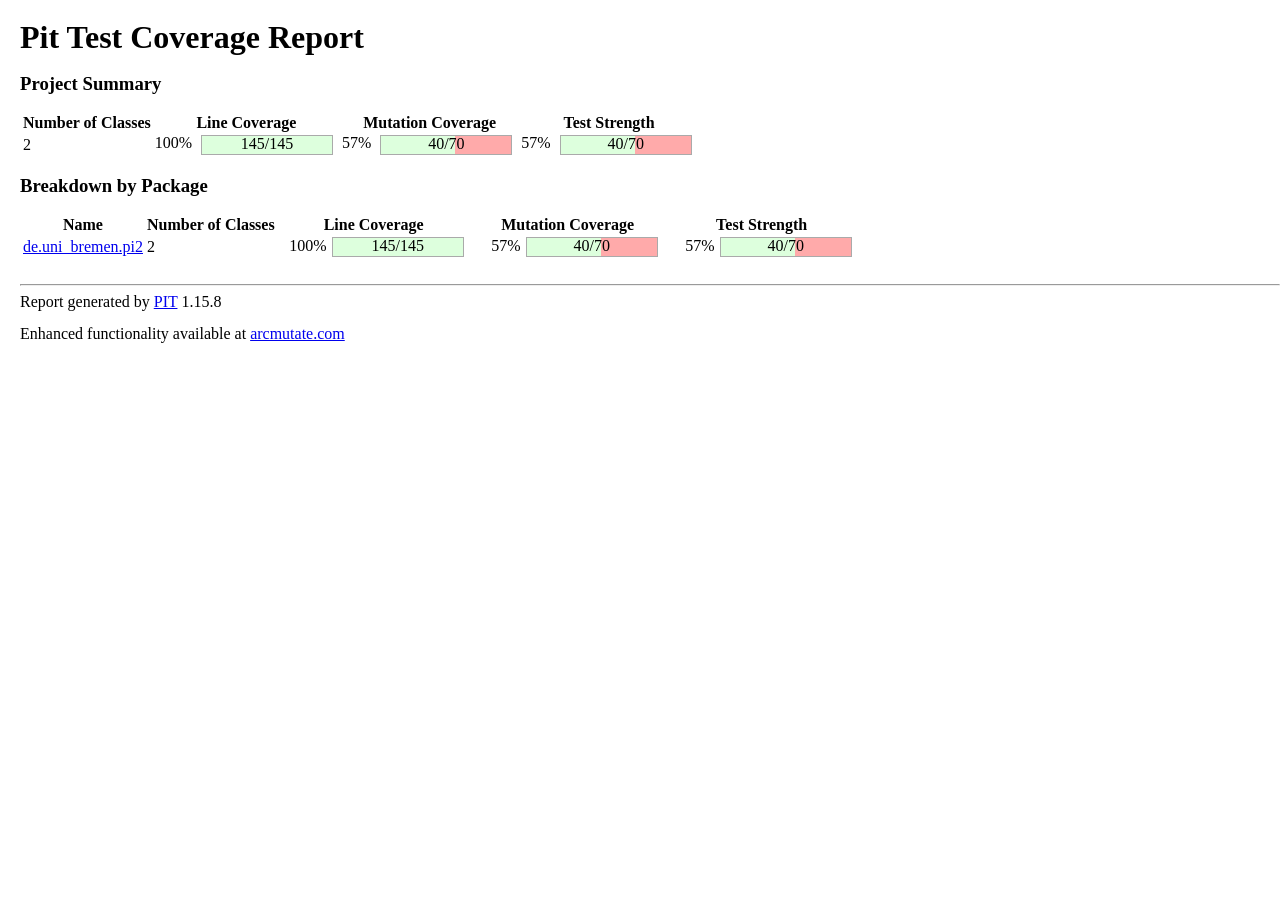
<file: Tutorial1/report/index.html>
<!DOCTYPE html>
<html>
<head>
    <meta http-equiv="Content-Type" content="text/html;charset=UTF-8">
    <link rel="stylesheet" type="text/css" href="style.css">
</head>
<body>

<h1>Pit Test Coverage Report</h1>

<h3>Project Summary</h3>
<table>
    <thead>
        <tr>
            <th>Number of Classes</th>
            <th>Line Coverage</th>
            <th>Mutation Coverage</th>
            <th>Test Strength</th>
        </tr>
    </thead>
    <tbody>
        <tr>
            <td>2</td>
 <td>100% <div class="coverage_bar"><div class="coverage_complete width-100"></div><div class="coverage_legend">145/145</div></div></td>
            <td>57% <div class="coverage_bar"><div class="coverage_complete width-57"></div><div class="coverage_legend">40/70</div></div></td>
            <td>57% <div class="coverage_bar"><div class="coverage_complete width-57"></div><div class="coverage_legend">40/70</div></div></td>
        </tr>
    </tbody>
</table>


<h3>Breakdown by Package</h3>
<table>
    <thead>
        <tr>
            <th>Name</th>
            <th>Number of Classes</th>
            <th>Line Coverage</th>
            <th>Mutation Coverage</th>
            <th>Test Strength</th>
        </tr>
    </thead>
    <tbody>

        <tr>
            <td><a href="./de.uni_bremen.pi2/index.html">de.uni_bremen.pi2</a></td>
            <td>2</td>
 <td><div class="coverage_percentage">100% </div><div class="coverage_bar"><div class="coverage_complete width-100"></div><div class="coverage_legend">145/145</div></div></td>
            <td><div class="coverage_percentage">57% </div><div class="coverage_bar"><div class="coverage_complete width-57"></div><div class="coverage_legend">40/70</div></div></td>
            <td><div class="coverage_percentage">57% </div><div class="coverage_bar"><div class="coverage_complete width-57"></div><div class="coverage_legend">40/70</div></div></td>
        </tr>

     </tbody>
</table>
<br/>



<hr/>

Report generated by <a href='https://pitest.org'>PIT</a> 1.15.8

<br/>
<br/>

Enhanced functionality available at <a href='https://www.arcmutate.com/'>arcmutate.com</a>

</body>
</html>
</file>
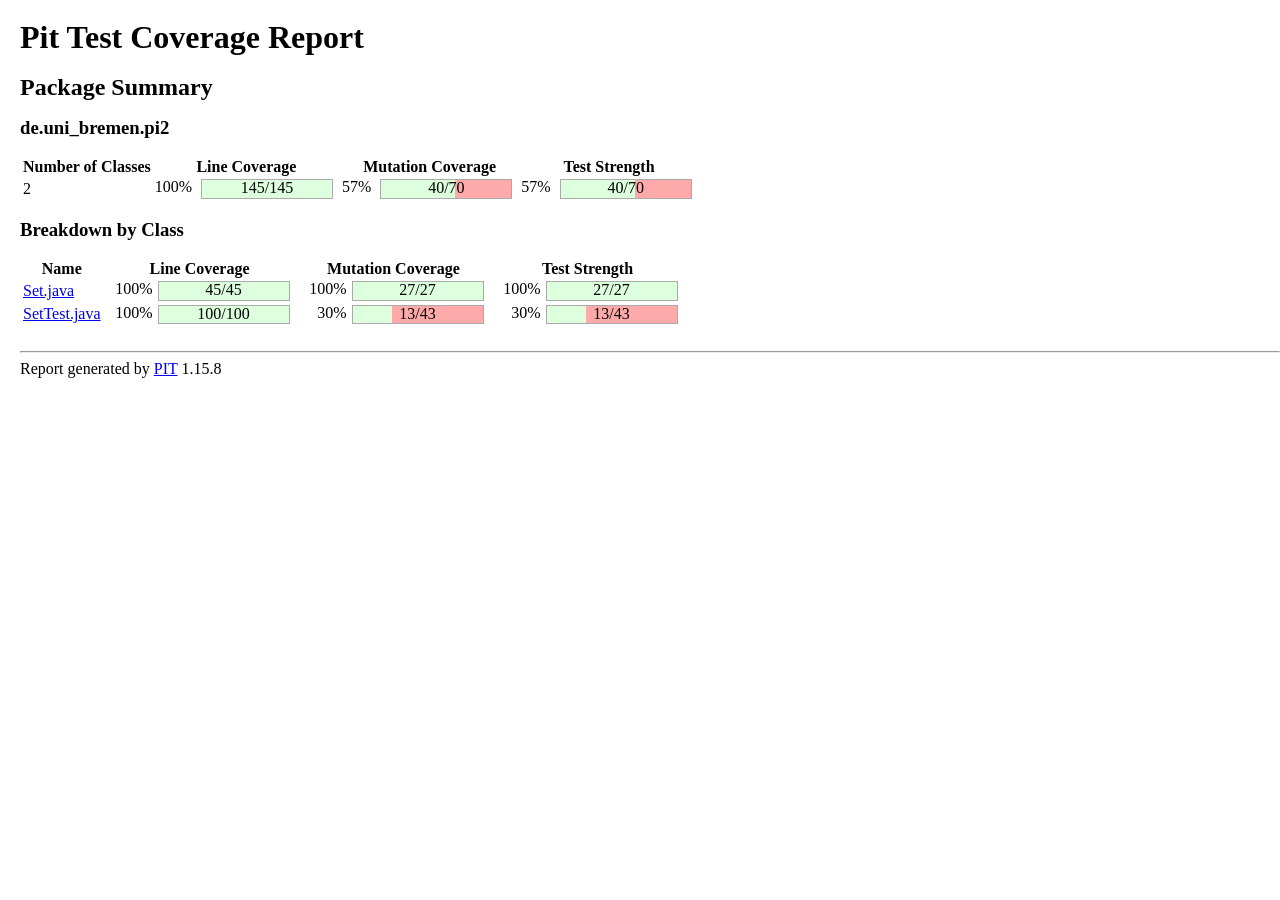
<file: Tutorial1/report/de.uni_bremen.pi2/index.html>
<!DOCTYPE html>
<html>
<head>
    <meta http-equiv="Content-Type" content="text/html;charset=UTF-8">
    <link rel="stylesheet" type="text/css" href="../style.css">
</head>
<body>

<h1>Pit Test Coverage Report</h1>
<h2>Package Summary</h2>
<h3>de.uni_bremen.pi2</h3>
<table>
    <thead>
        <tr>
            <th>Number of Classes</th>
            <th>Line Coverage</th>
            <th>Mutation Coverage</th>
            <th>Test Strength</th>
        </tr>
    </thead>
    <tbody>
        <tr>
            <td>2</td>
<td>100% <div class="coverage_bar"><div class="coverage_complete width-100"></div><div class="coverage_legend">145/145</div></div></td>
            <td>57% <div class="coverage_bar"><div class="coverage_complete width-57"></div><div class="coverage_legend">40/70</div></div></td>
            <td>57% <div class="coverage_bar"><div class="coverage_complete width-57"></div><div class="coverage_legend">40/70</div></div></td>
        </tr>
    </tbody>
</table>


<h3>Breakdown by Class</h3>
<table>
    <thead>
        <tr>
            <th>Name</th>
            <th>Line Coverage</th>
            <th>Mutation Coverage</th>
            <th>Test Strength</th>
        </tr>
    </thead>
    <tbody>

        <tr>
            <td><a href="./Set.java.html">Set.java</a></td>
<td><div class="coverage_percentage">100% </div><div class="coverage_bar"><div class="coverage_complete width-100"></div><div class="coverage_legend">45/45</div></div></td>
            <td><div class="coverage_percentage">100% </div><div class="coverage_bar"><div class="coverage_complete width-100"></div><div class="coverage_legend">27/27</div></div></td>
            <td><div class="coverage_percentage">100% </div><div class="coverage_bar"><div class="coverage_complete width-100"></div><div class="coverage_legend">27/27</div></div></td>
        </tr>

        <tr>
            <td><a href="./SetTest.java.html">SetTest.java</a></td>
<td><div class="coverage_percentage">100% </div><div class="coverage_bar"><div class="coverage_complete width-100"></div><div class="coverage_legend">100/100</div></div></td>
            <td><div class="coverage_percentage">30% </div><div class="coverage_bar"><div class="coverage_complete width-30"></div><div class="coverage_legend">13/43</div></div></td>
            <td><div class="coverage_percentage">30% </div><div class="coverage_bar"><div class="coverage_complete width-30"></div><div class="coverage_legend">13/43</div></div></td>
        </tr>

     </tbody>
</table>
<br/>



<hr/>

Report generated by <a href='https://pitest.org'>PIT</a> 1.15.8

</body>
</html>
</file>
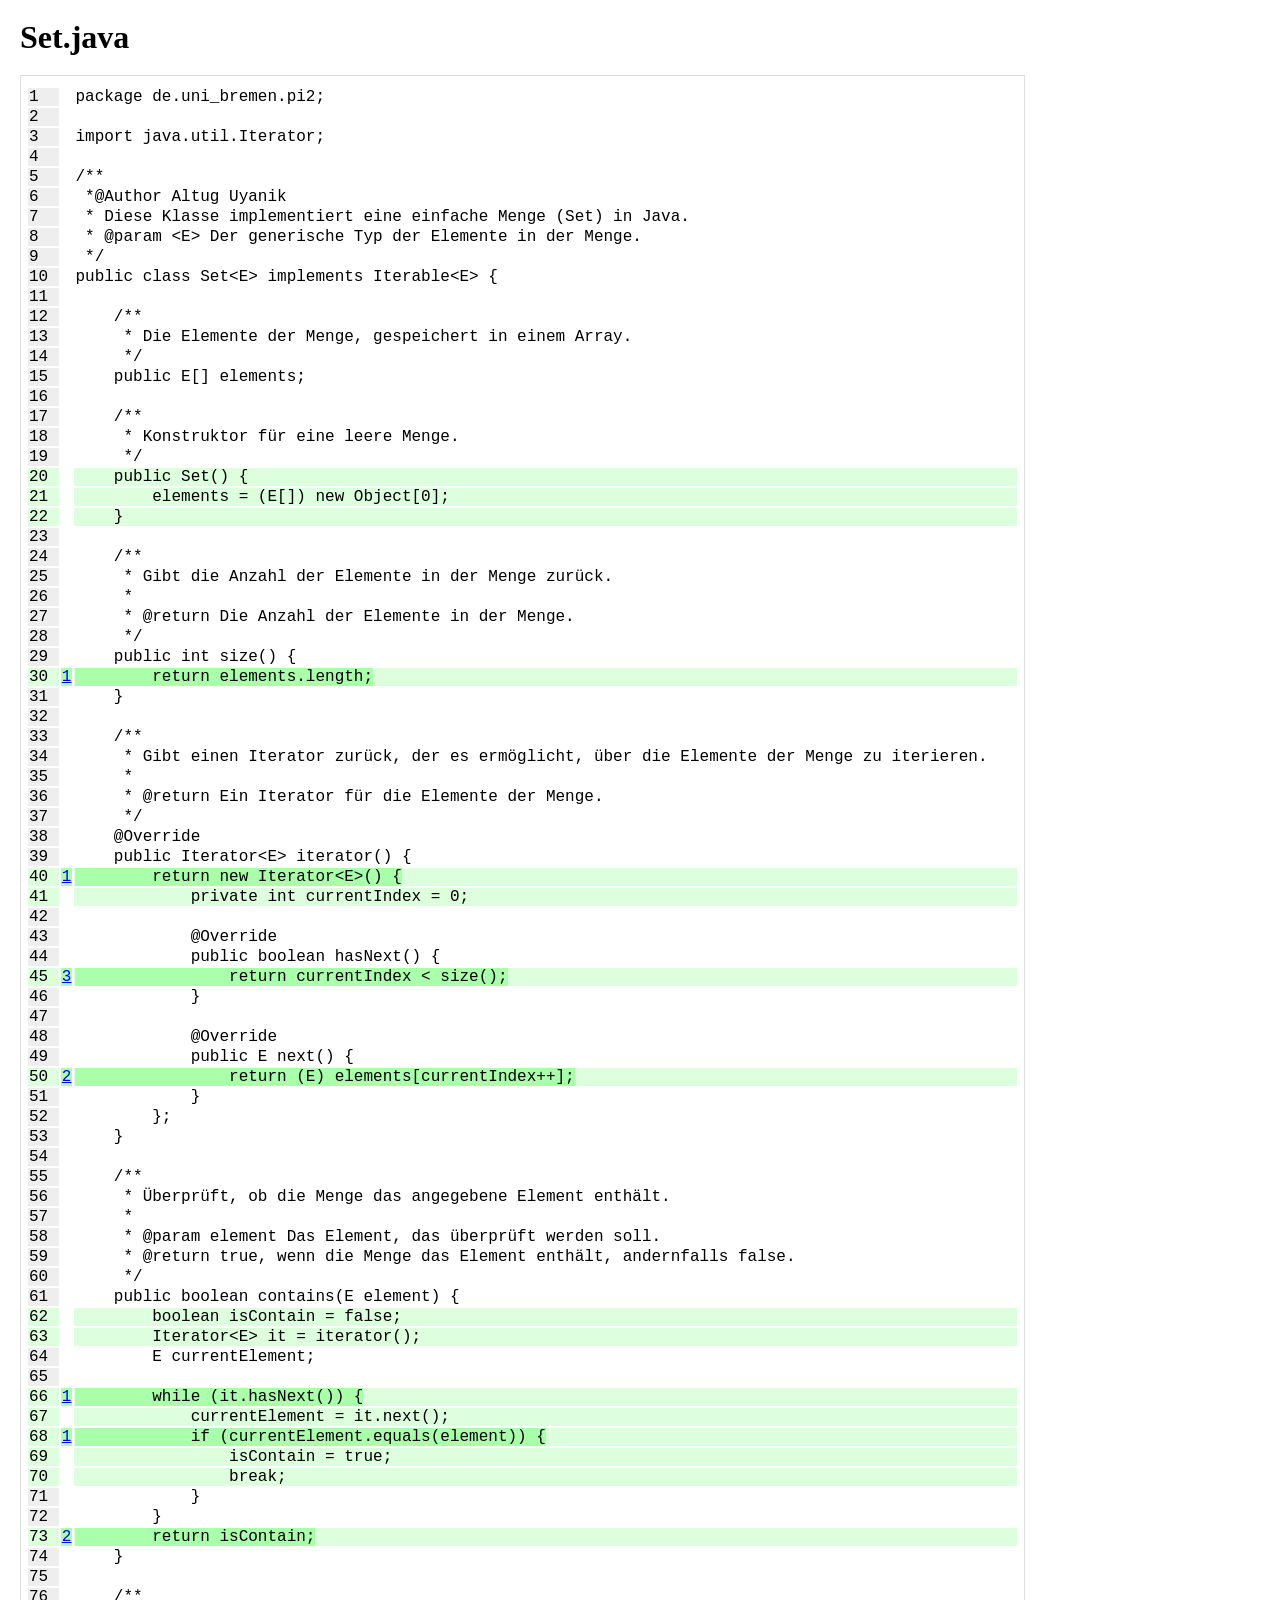
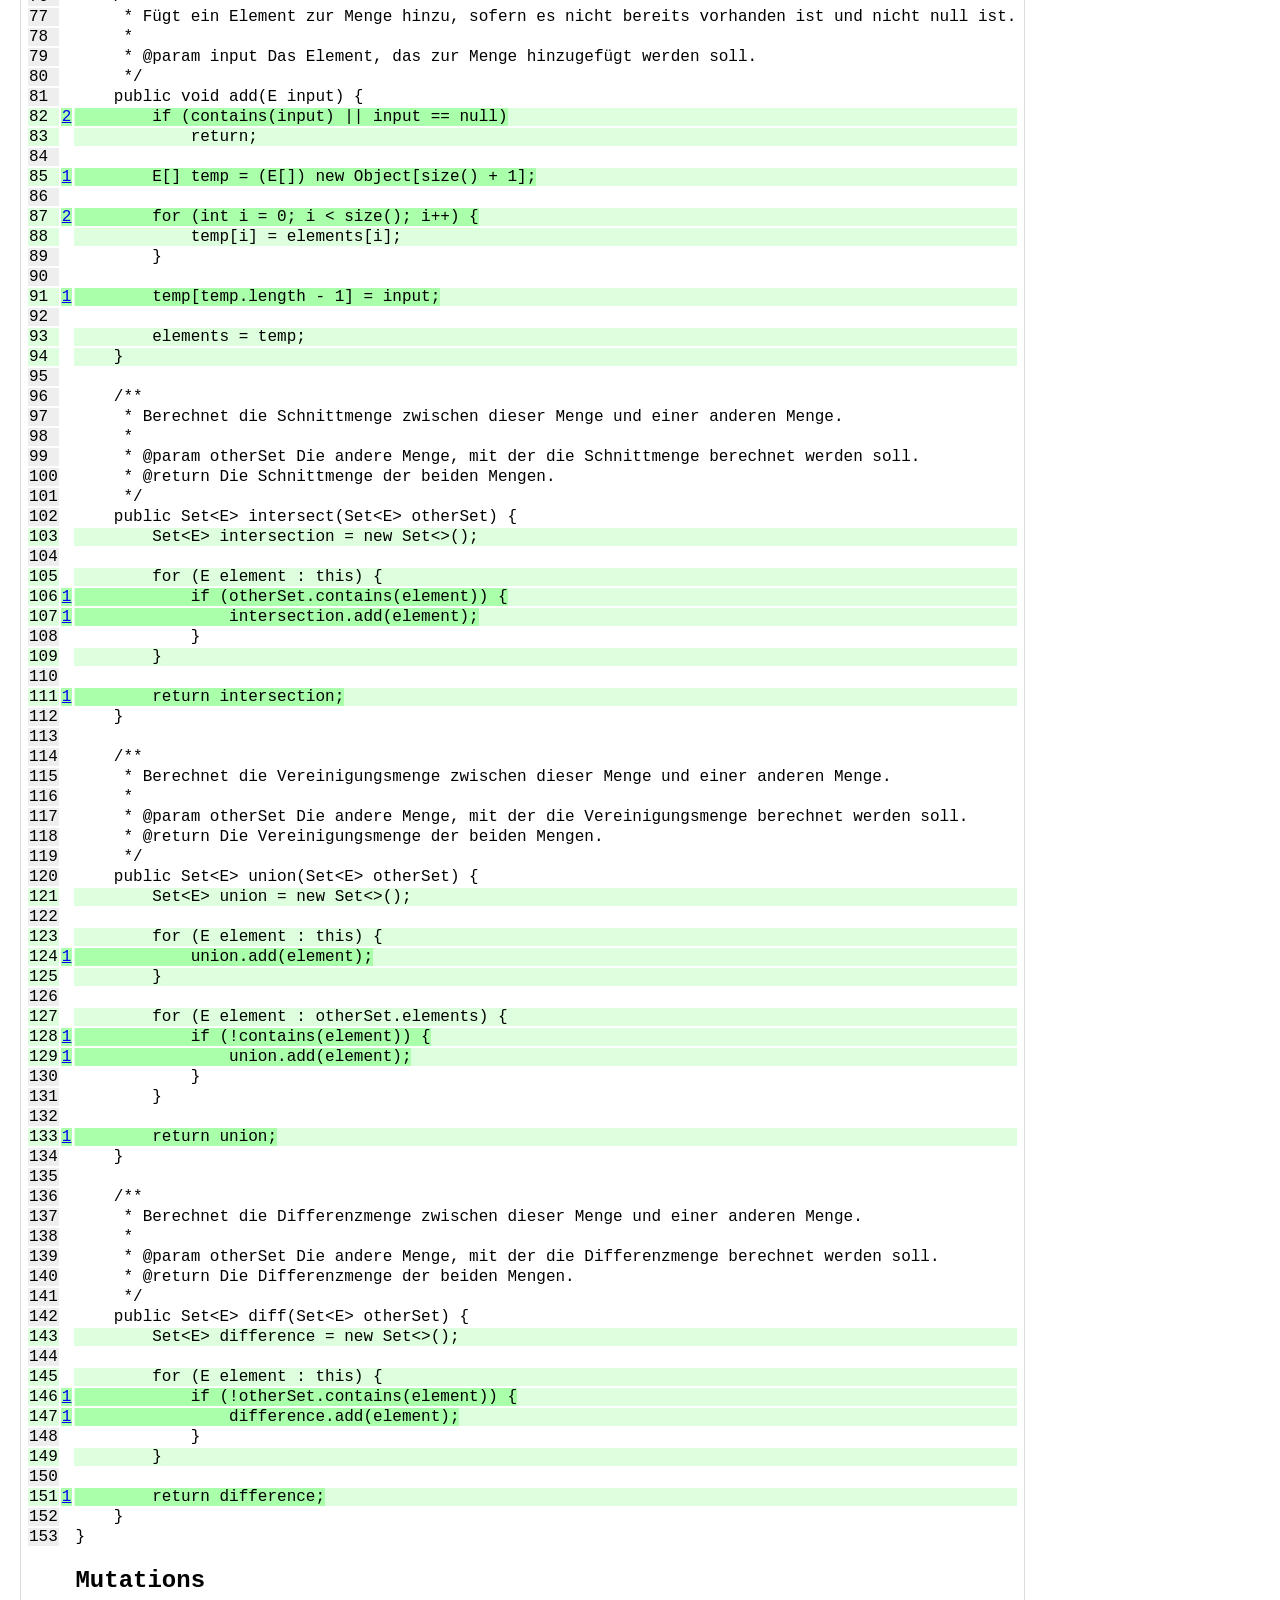
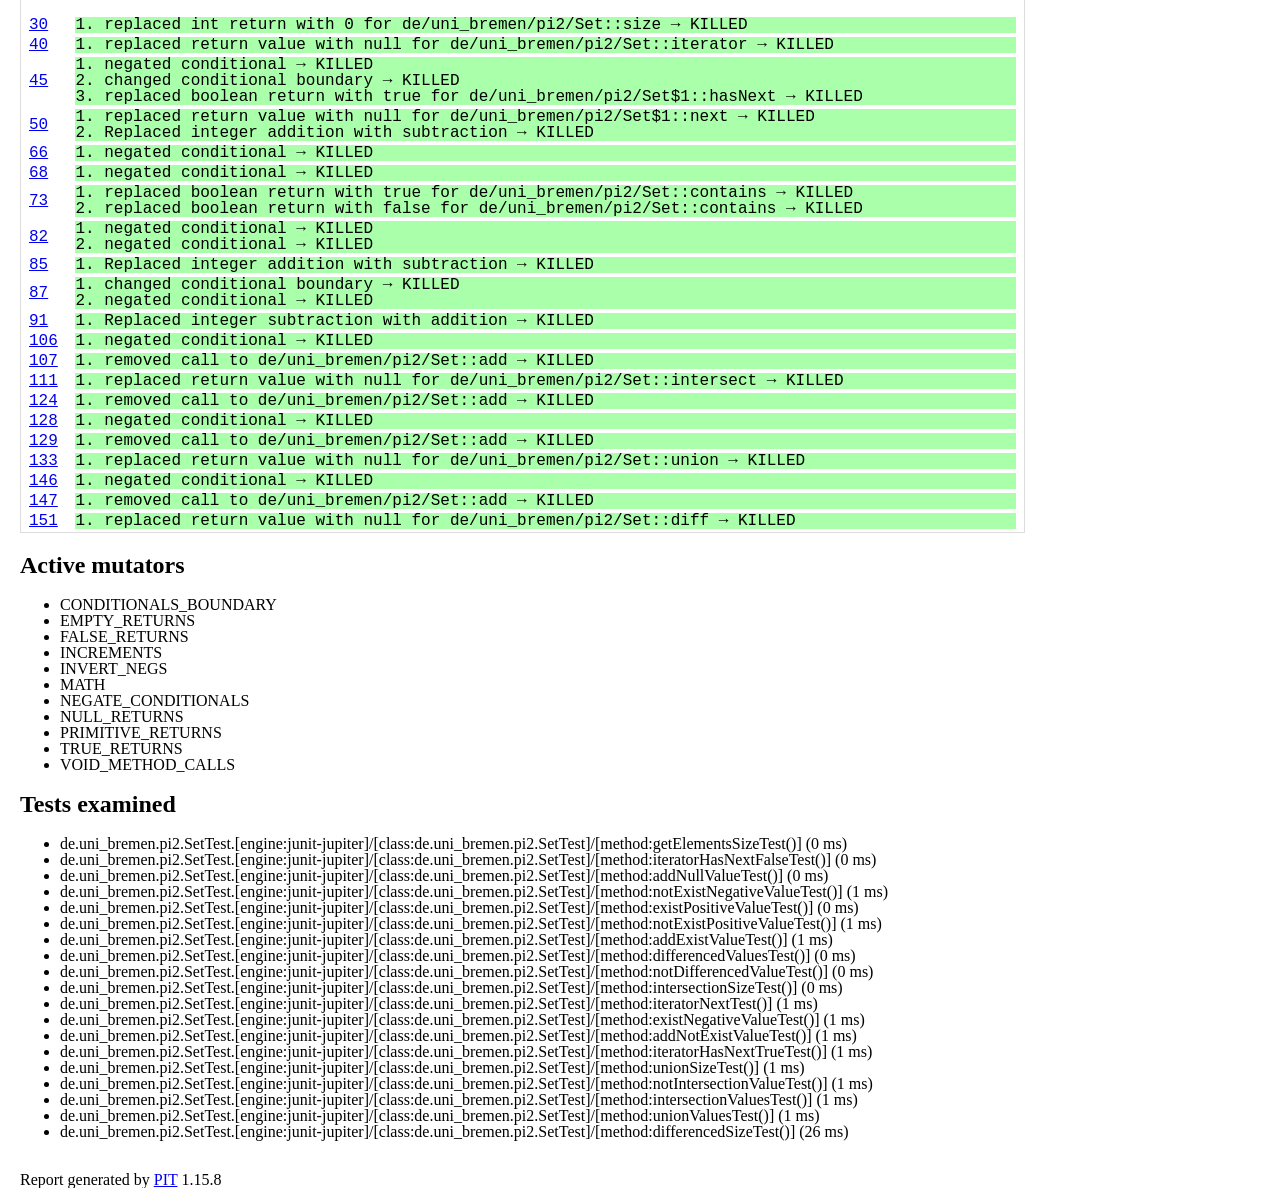
<file: Tutorial1/report/de.uni_bremen.pi2/Set.java.html>
<!DOCTYPE html>
<html>
<head>
    <meta http-equiv="Content-Type" content="text/html;charset=UTF-8">
    <link rel="stylesheet" type="text/css" href="../style.css">
</head>
<body>


<h1>Set.java</h1>

<table class="src">



<tr>
<td class='na'>
<a name='org.pitest.mutationtest.report.html.SourceFile@1cf56a1c_1'/>
1
</td>
<td class=''>
<span class='pop'>
<a href='#grouporg.pitest.mutationtest.report.html.SourceFile@1cf56a1c_1'></a>
<span>
</span>
</span>
</td>
<td class=''><pre><span  class=''>package de.uni_bremen.pi2;</span></pre></td></tr>


<tr>
<td class='na'>
<a name='org.pitest.mutationtest.report.html.SourceFile@1cf56a1c_2'/>
2
</td>
<td class=''>
<span class='pop'>
<a href='#grouporg.pitest.mutationtest.report.html.SourceFile@1cf56a1c_2'></a>
<span>
</span>
</span>
</td>
<td class=''><pre><span  class=''></span></pre></td></tr>


<tr>
<td class='na'>
<a name='org.pitest.mutationtest.report.html.SourceFile@1cf56a1c_3'/>
3
</td>
<td class=''>
<span class='pop'>
<a href='#grouporg.pitest.mutationtest.report.html.SourceFile@1cf56a1c_3'></a>
<span>
</span>
</span>
</td>
<td class=''><pre><span  class=''>import java.util.Iterator;</span></pre></td></tr>


<tr>
<td class='na'>
<a name='org.pitest.mutationtest.report.html.SourceFile@1cf56a1c_4'/>
4
</td>
<td class=''>
<span class='pop'>
<a href='#grouporg.pitest.mutationtest.report.html.SourceFile@1cf56a1c_4'></a>
<span>
</span>
</span>
</td>
<td class=''><pre><span  class=''></span></pre></td></tr>


<tr>
<td class='na'>
<a name='org.pitest.mutationtest.report.html.SourceFile@1cf56a1c_5'/>
5
</td>
<td class=''>
<span class='pop'>
<a href='#grouporg.pitest.mutationtest.report.html.SourceFile@1cf56a1c_5'></a>
<span>
</span>
</span>
</td>
<td class=''><pre><span  class=''>/**</span></pre></td></tr>


<tr>
<td class='na'>
<a name='org.pitest.mutationtest.report.html.SourceFile@1cf56a1c_6'/>
6
</td>
<td class=''>
<span class='pop'>
<a href='#grouporg.pitest.mutationtest.report.html.SourceFile@1cf56a1c_6'></a>
<span>
</span>
</span>
</td>
<td class=''><pre><span  class=''> *@Author Altug Uyanik</span></pre></td></tr>


<tr>
<td class='na'>
<a name='org.pitest.mutationtest.report.html.SourceFile@1cf56a1c_7'/>
7
</td>
<td class=''>
<span class='pop'>
<a href='#grouporg.pitest.mutationtest.report.html.SourceFile@1cf56a1c_7'></a>
<span>
</span>
</span>
</td>
<td class=''><pre><span  class=''> * Diese Klasse implementiert eine einfache Menge (Set) in Java.</span></pre></td></tr>


<tr>
<td class='na'>
<a name='org.pitest.mutationtest.report.html.SourceFile@1cf56a1c_8'/>
8
</td>
<td class=''>
<span class='pop'>
<a href='#grouporg.pitest.mutationtest.report.html.SourceFile@1cf56a1c_8'></a>
<span>
</span>
</span>
</td>
<td class=''><pre><span  class=''> * @param &#60;E&#62; Der generische Typ der Elemente in der Menge.</span></pre></td></tr>


<tr>
<td class='na'>
<a name='org.pitest.mutationtest.report.html.SourceFile@1cf56a1c_9'/>
9
</td>
<td class=''>
<span class='pop'>
<a href='#grouporg.pitest.mutationtest.report.html.SourceFile@1cf56a1c_9'></a>
<span>
</span>
</span>
</td>
<td class=''><pre><span  class=''> */</span></pre></td></tr>


<tr>
<td class='na'>
<a name='org.pitest.mutationtest.report.html.SourceFile@1cf56a1c_10'/>
10
</td>
<td class=''>
<span class='pop'>
<a href='#grouporg.pitest.mutationtest.report.html.SourceFile@1cf56a1c_10'></a>
<span>
</span>
</span>
</td>
<td class=''><pre><span  class=''>public class Set&#60;E&#62; implements Iterable&#60;E&#62; {</span></pre></td></tr>


<tr>
<td class='na'>
<a name='org.pitest.mutationtest.report.html.SourceFile@1cf56a1c_11'/>
11
</td>
<td class=''>
<span class='pop'>
<a href='#grouporg.pitest.mutationtest.report.html.SourceFile@1cf56a1c_11'></a>
<span>
</span>
</span>
</td>
<td class=''><pre><span  class=''></span></pre></td></tr>


<tr>
<td class='na'>
<a name='org.pitest.mutationtest.report.html.SourceFile@1cf56a1c_12'/>
12
</td>
<td class=''>
<span class='pop'>
<a href='#grouporg.pitest.mutationtest.report.html.SourceFile@1cf56a1c_12'></a>
<span>
</span>
</span>
</td>
<td class=''><pre><span  class=''>    /**</span></pre></td></tr>


<tr>
<td class='na'>
<a name='org.pitest.mutationtest.report.html.SourceFile@1cf56a1c_13'/>
13
</td>
<td class=''>
<span class='pop'>
<a href='#grouporg.pitest.mutationtest.report.html.SourceFile@1cf56a1c_13'></a>
<span>
</span>
</span>
</td>
<td class=''><pre><span  class=''>     * Die Elemente der Menge, gespeichert in einem Array.</span></pre></td></tr>


<tr>
<td class='na'>
<a name='org.pitest.mutationtest.report.html.SourceFile@1cf56a1c_14'/>
14
</td>
<td class=''>
<span class='pop'>
<a href='#grouporg.pitest.mutationtest.report.html.SourceFile@1cf56a1c_14'></a>
<span>
</span>
</span>
</td>
<td class=''><pre><span  class=''>     */</span></pre></td></tr>


<tr>
<td class='na'>
<a name='org.pitest.mutationtest.report.html.SourceFile@1cf56a1c_15'/>
15
</td>
<td class=''>
<span class='pop'>
<a href='#grouporg.pitest.mutationtest.report.html.SourceFile@1cf56a1c_15'></a>
<span>
</span>
</span>
</td>
<td class=''><pre><span  class=''>    public E[] elements;</span></pre></td></tr>


<tr>
<td class='na'>
<a name='org.pitest.mutationtest.report.html.SourceFile@1cf56a1c_16'/>
16
</td>
<td class=''>
<span class='pop'>
<a href='#grouporg.pitest.mutationtest.report.html.SourceFile@1cf56a1c_16'></a>
<span>
</span>
</span>
</td>
<td class=''><pre><span  class=''></span></pre></td></tr>


<tr>
<td class='na'>
<a name='org.pitest.mutationtest.report.html.SourceFile@1cf56a1c_17'/>
17
</td>
<td class=''>
<span class='pop'>
<a href='#grouporg.pitest.mutationtest.report.html.SourceFile@1cf56a1c_17'></a>
<span>
</span>
</span>
</td>
<td class=''><pre><span  class=''>    /**</span></pre></td></tr>


<tr>
<td class='na'>
<a name='org.pitest.mutationtest.report.html.SourceFile@1cf56a1c_18'/>
18
</td>
<td class=''>
<span class='pop'>
<a href='#grouporg.pitest.mutationtest.report.html.SourceFile@1cf56a1c_18'></a>
<span>
</span>
</span>
</td>
<td class=''><pre><span  class=''>     * Konstruktor f&#252;r eine leere Menge.</span></pre></td></tr>


<tr>
<td class='na'>
<a name='org.pitest.mutationtest.report.html.SourceFile@1cf56a1c_19'/>
19
</td>
<td class=''>
<span class='pop'>
<a href='#grouporg.pitest.mutationtest.report.html.SourceFile@1cf56a1c_19'></a>
<span>
</span>
</span>
</td>
<td class=''><pre><span  class=''>     */</span></pre></td></tr>


<tr>
<td class='covered'>
<a name='org.pitest.mutationtest.report.html.SourceFile@1cf56a1c_20'/>
20
</td>
<td class=''>
<span class='pop'>
<a href='#grouporg.pitest.mutationtest.report.html.SourceFile@1cf56a1c_20'></a>
<span>
</span>
</span>
</td>
<td class='covered'><pre><span  class=''>    public Set() {</span></pre></td></tr>


<tr>
<td class='covered'>
<a name='org.pitest.mutationtest.report.html.SourceFile@1cf56a1c_21'/>
21
</td>
<td class=''>
<span class='pop'>
<a href='#grouporg.pitest.mutationtest.report.html.SourceFile@1cf56a1c_21'></a>
<span>
</span>
</span>
</td>
<td class='covered'><pre><span  class=''>        elements = (E[]) new Object[0];</span></pre></td></tr>


<tr>
<td class='covered'>
<a name='org.pitest.mutationtest.report.html.SourceFile@1cf56a1c_22'/>
22
</td>
<td class=''>
<span class='pop'>
<a href='#grouporg.pitest.mutationtest.report.html.SourceFile@1cf56a1c_22'></a>
<span>
</span>
</span>
</td>
<td class='covered'><pre><span  class=''>    }</span></pre></td></tr>


<tr>
<td class='na'>
<a name='org.pitest.mutationtest.report.html.SourceFile@1cf56a1c_23'/>
23
</td>
<td class=''>
<span class='pop'>
<a href='#grouporg.pitest.mutationtest.report.html.SourceFile@1cf56a1c_23'></a>
<span>
</span>
</span>
</td>
<td class=''><pre><span  class=''></span></pre></td></tr>


<tr>
<td class='na'>
<a name='org.pitest.mutationtest.report.html.SourceFile@1cf56a1c_24'/>
24
</td>
<td class=''>
<span class='pop'>
<a href='#grouporg.pitest.mutationtest.report.html.SourceFile@1cf56a1c_24'></a>
<span>
</span>
</span>
</td>
<td class=''><pre><span  class=''>    /**</span></pre></td></tr>


<tr>
<td class='na'>
<a name='org.pitest.mutationtest.report.html.SourceFile@1cf56a1c_25'/>
25
</td>
<td class=''>
<span class='pop'>
<a href='#grouporg.pitest.mutationtest.report.html.SourceFile@1cf56a1c_25'></a>
<span>
</span>
</span>
</td>
<td class=''><pre><span  class=''>     * Gibt die Anzahl der Elemente in der Menge zur&#252;ck.</span></pre></td></tr>


<tr>
<td class='na'>
<a name='org.pitest.mutationtest.report.html.SourceFile@1cf56a1c_26'/>
26
</td>
<td class=''>
<span class='pop'>
<a href='#grouporg.pitest.mutationtest.report.html.SourceFile@1cf56a1c_26'></a>
<span>
</span>
</span>
</td>
<td class=''><pre><span  class=''>     *</span></pre></td></tr>


<tr>
<td class='na'>
<a name='org.pitest.mutationtest.report.html.SourceFile@1cf56a1c_27'/>
27
</td>
<td class=''>
<span class='pop'>
<a href='#grouporg.pitest.mutationtest.report.html.SourceFile@1cf56a1c_27'></a>
<span>
</span>
</span>
</td>
<td class=''><pre><span  class=''>     * @return Die Anzahl der Elemente in der Menge.</span></pre></td></tr>


<tr>
<td class='na'>
<a name='org.pitest.mutationtest.report.html.SourceFile@1cf56a1c_28'/>
28
</td>
<td class=''>
<span class='pop'>
<a href='#grouporg.pitest.mutationtest.report.html.SourceFile@1cf56a1c_28'></a>
<span>
</span>
</span>
</td>
<td class=''><pre><span  class=''>     */</span></pre></td></tr>


<tr>
<td class='na'>
<a name='org.pitest.mutationtest.report.html.SourceFile@1cf56a1c_29'/>
29
</td>
<td class=''>
<span class='pop'>
<a href='#grouporg.pitest.mutationtest.report.html.SourceFile@1cf56a1c_29'></a>
<span>
</span>
</span>
</td>
<td class=''><pre><span  class=''>    public int size() {</span></pre></td></tr>


<tr>
<td class='covered'>
<a name='org.pitest.mutationtest.report.html.SourceFile@1cf56a1c_30'/>
30
</td>
<td class='killed'>
<span class='pop'>
<a href='#grouporg.pitest.mutationtest.report.html.SourceFile@1cf56a1c_30'>1</a>
<span>

1. size : replaced int return with 0 for de/uni_bremen/pi2/Set::size &rarr; KILLED<br/>

</span>
</span>
</td>
<td class='covered'><pre><span  class='killed'>        return elements.length;</span></pre></td></tr>


<tr>
<td class='na'>
<a name='org.pitest.mutationtest.report.html.SourceFile@1cf56a1c_31'/>
31
</td>
<td class=''>
<span class='pop'>
<a href='#grouporg.pitest.mutationtest.report.html.SourceFile@1cf56a1c_31'></a>
<span>
</span>
</span>
</td>
<td class=''><pre><span  class=''>    }</span></pre></td></tr>


<tr>
<td class='na'>
<a name='org.pitest.mutationtest.report.html.SourceFile@1cf56a1c_32'/>
32
</td>
<td class=''>
<span class='pop'>
<a href='#grouporg.pitest.mutationtest.report.html.SourceFile@1cf56a1c_32'></a>
<span>
</span>
</span>
</td>
<td class=''><pre><span  class=''></span></pre></td></tr>


<tr>
<td class='na'>
<a name='org.pitest.mutationtest.report.html.SourceFile@1cf56a1c_33'/>
33
</td>
<td class=''>
<span class='pop'>
<a href='#grouporg.pitest.mutationtest.report.html.SourceFile@1cf56a1c_33'></a>
<span>
</span>
</span>
</td>
<td class=''><pre><span  class=''>    /**</span></pre></td></tr>


<tr>
<td class='na'>
<a name='org.pitest.mutationtest.report.html.SourceFile@1cf56a1c_34'/>
34
</td>
<td class=''>
<span class='pop'>
<a href='#grouporg.pitest.mutationtest.report.html.SourceFile@1cf56a1c_34'></a>
<span>
</span>
</span>
</td>
<td class=''><pre><span  class=''>     * Gibt einen Iterator zur&#252;ck, der es erm&#246;glicht, &#252;ber die Elemente der Menge zu iterieren.</span></pre></td></tr>


<tr>
<td class='na'>
<a name='org.pitest.mutationtest.report.html.SourceFile@1cf56a1c_35'/>
35
</td>
<td class=''>
<span class='pop'>
<a href='#grouporg.pitest.mutationtest.report.html.SourceFile@1cf56a1c_35'></a>
<span>
</span>
</span>
</td>
<td class=''><pre><span  class=''>     *</span></pre></td></tr>


<tr>
<td class='na'>
<a name='org.pitest.mutationtest.report.html.SourceFile@1cf56a1c_36'/>
36
</td>
<td class=''>
<span class='pop'>
<a href='#grouporg.pitest.mutationtest.report.html.SourceFile@1cf56a1c_36'></a>
<span>
</span>
</span>
</td>
<td class=''><pre><span  class=''>     * @return Ein Iterator f&#252;r die Elemente der Menge.</span></pre></td></tr>


<tr>
<td class='na'>
<a name='org.pitest.mutationtest.report.html.SourceFile@1cf56a1c_37'/>
37
</td>
<td class=''>
<span class='pop'>
<a href='#grouporg.pitest.mutationtest.report.html.SourceFile@1cf56a1c_37'></a>
<span>
</span>
</span>
</td>
<td class=''><pre><span  class=''>     */</span></pre></td></tr>


<tr>
<td class='na'>
<a name='org.pitest.mutationtest.report.html.SourceFile@1cf56a1c_38'/>
38
</td>
<td class=''>
<span class='pop'>
<a href='#grouporg.pitest.mutationtest.report.html.SourceFile@1cf56a1c_38'></a>
<span>
</span>
</span>
</td>
<td class=''><pre><span  class=''>    @Override</span></pre></td></tr>


<tr>
<td class='na'>
<a name='org.pitest.mutationtest.report.html.SourceFile@1cf56a1c_39'/>
39
</td>
<td class=''>
<span class='pop'>
<a href='#grouporg.pitest.mutationtest.report.html.SourceFile@1cf56a1c_39'></a>
<span>
</span>
</span>
</td>
<td class=''><pre><span  class=''>    public Iterator&#60;E&#62; iterator() {</span></pre></td></tr>


<tr>
<td class='covered'>
<a name='org.pitest.mutationtest.report.html.SourceFile@1cf56a1c_40'/>
40
</td>
<td class='killed'>
<span class='pop'>
<a href='#grouporg.pitest.mutationtest.report.html.SourceFile@1cf56a1c_40'>1</a>
<span>

1. iterator : replaced return value with null for de/uni_bremen/pi2/Set::iterator &rarr; KILLED<br/>

</span>
</span>
</td>
<td class='covered'><pre><span  class='killed'>        return new Iterator&#60;E&#62;() {</span></pre></td></tr>


<tr>
<td class='covered'>
<a name='org.pitest.mutationtest.report.html.SourceFile@1cf56a1c_41'/>
41
</td>
<td class=''>
<span class='pop'>
<a href='#grouporg.pitest.mutationtest.report.html.SourceFile@1cf56a1c_41'></a>
<span>
</span>
</span>
</td>
<td class='covered'><pre><span  class=''>            private int currentIndex = 0;</span></pre></td></tr>


<tr>
<td class='na'>
<a name='org.pitest.mutationtest.report.html.SourceFile@1cf56a1c_42'/>
42
</td>
<td class=''>
<span class='pop'>
<a href='#grouporg.pitest.mutationtest.report.html.SourceFile@1cf56a1c_42'></a>
<span>
</span>
</span>
</td>
<td class=''><pre><span  class=''></span></pre></td></tr>


<tr>
<td class='na'>
<a name='org.pitest.mutationtest.report.html.SourceFile@1cf56a1c_43'/>
43
</td>
<td class=''>
<span class='pop'>
<a href='#grouporg.pitest.mutationtest.report.html.SourceFile@1cf56a1c_43'></a>
<span>
</span>
</span>
</td>
<td class=''><pre><span  class=''>            @Override</span></pre></td></tr>


<tr>
<td class='na'>
<a name='org.pitest.mutationtest.report.html.SourceFile@1cf56a1c_44'/>
44
</td>
<td class=''>
<span class='pop'>
<a href='#grouporg.pitest.mutationtest.report.html.SourceFile@1cf56a1c_44'></a>
<span>
</span>
</span>
</td>
<td class=''><pre><span  class=''>            public boolean hasNext() {</span></pre></td></tr>


<tr>
<td class='covered'>
<a name='org.pitest.mutationtest.report.html.SourceFile@1cf56a1c_45'/>
45
</td>
<td class='killed'>
<span class='pop'>
<a href='#grouporg.pitest.mutationtest.report.html.SourceFile@1cf56a1c_45'>3</a>
<span>

1. hasNext : negated conditional &rarr; KILLED<br/>

2. hasNext : changed conditional boundary &rarr; KILLED<br/>

3. hasNext : replaced boolean return with true for de/uni_bremen/pi2/Set$1::hasNext &rarr; KILLED<br/>

</span>
</span>
</td>
<td class='covered'><pre><span  class='killed'>                return currentIndex &#60; size();</span></pre></td></tr>


<tr>
<td class='na'>
<a name='org.pitest.mutationtest.report.html.SourceFile@1cf56a1c_46'/>
46
</td>
<td class=''>
<span class='pop'>
<a href='#grouporg.pitest.mutationtest.report.html.SourceFile@1cf56a1c_46'></a>
<span>
</span>
</span>
</td>
<td class=''><pre><span  class=''>            }</span></pre></td></tr>


<tr>
<td class='na'>
<a name='org.pitest.mutationtest.report.html.SourceFile@1cf56a1c_47'/>
47
</td>
<td class=''>
<span class='pop'>
<a href='#grouporg.pitest.mutationtest.report.html.SourceFile@1cf56a1c_47'></a>
<span>
</span>
</span>
</td>
<td class=''><pre><span  class=''></span></pre></td></tr>


<tr>
<td class='na'>
<a name='org.pitest.mutationtest.report.html.SourceFile@1cf56a1c_48'/>
48
</td>
<td class=''>
<span class='pop'>
<a href='#grouporg.pitest.mutationtest.report.html.SourceFile@1cf56a1c_48'></a>
<span>
</span>
</span>
</td>
<td class=''><pre><span  class=''>            @Override</span></pre></td></tr>


<tr>
<td class='na'>
<a name='org.pitest.mutationtest.report.html.SourceFile@1cf56a1c_49'/>
49
</td>
<td class=''>
<span class='pop'>
<a href='#grouporg.pitest.mutationtest.report.html.SourceFile@1cf56a1c_49'></a>
<span>
</span>
</span>
</td>
<td class=''><pre><span  class=''>            public E next() {</span></pre></td></tr>


<tr>
<td class='covered'>
<a name='org.pitest.mutationtest.report.html.SourceFile@1cf56a1c_50'/>
50
</td>
<td class='killed'>
<span class='pop'>
<a href='#grouporg.pitest.mutationtest.report.html.SourceFile@1cf56a1c_50'>2</a>
<span>

1. next : replaced return value with null for de/uni_bremen/pi2/Set$1::next &rarr; KILLED<br/>

2. next : Replaced integer addition with subtraction &rarr; KILLED<br/>

</span>
</span>
</td>
<td class='covered'><pre><span  class='killed'>                return (E) elements[currentIndex++];</span></pre></td></tr>


<tr>
<td class='na'>
<a name='org.pitest.mutationtest.report.html.SourceFile@1cf56a1c_51'/>
51
</td>
<td class=''>
<span class='pop'>
<a href='#grouporg.pitest.mutationtest.report.html.SourceFile@1cf56a1c_51'></a>
<span>
</span>
</span>
</td>
<td class=''><pre><span  class=''>            }</span></pre></td></tr>


<tr>
<td class='na'>
<a name='org.pitest.mutationtest.report.html.SourceFile@1cf56a1c_52'/>
52
</td>
<td class=''>
<span class='pop'>
<a href='#grouporg.pitest.mutationtest.report.html.SourceFile@1cf56a1c_52'></a>
<span>
</span>
</span>
</td>
<td class=''><pre><span  class=''>        };</span></pre></td></tr>


<tr>
<td class='na'>
<a name='org.pitest.mutationtest.report.html.SourceFile@1cf56a1c_53'/>
53
</td>
<td class=''>
<span class='pop'>
<a href='#grouporg.pitest.mutationtest.report.html.SourceFile@1cf56a1c_53'></a>
<span>
</span>
</span>
</td>
<td class=''><pre><span  class=''>    }</span></pre></td></tr>


<tr>
<td class='na'>
<a name='org.pitest.mutationtest.report.html.SourceFile@1cf56a1c_54'/>
54
</td>
<td class=''>
<span class='pop'>
<a href='#grouporg.pitest.mutationtest.report.html.SourceFile@1cf56a1c_54'></a>
<span>
</span>
</span>
</td>
<td class=''><pre><span  class=''></span></pre></td></tr>


<tr>
<td class='na'>
<a name='org.pitest.mutationtest.report.html.SourceFile@1cf56a1c_55'/>
55
</td>
<td class=''>
<span class='pop'>
<a href='#grouporg.pitest.mutationtest.report.html.SourceFile@1cf56a1c_55'></a>
<span>
</span>
</span>
</td>
<td class=''><pre><span  class=''>    /**</span></pre></td></tr>


<tr>
<td class='na'>
<a name='org.pitest.mutationtest.report.html.SourceFile@1cf56a1c_56'/>
56
</td>
<td class=''>
<span class='pop'>
<a href='#grouporg.pitest.mutationtest.report.html.SourceFile@1cf56a1c_56'></a>
<span>
</span>
</span>
</td>
<td class=''><pre><span  class=''>     * &#220;berpr&#252;ft, ob die Menge das angegebene Element enth&#228;lt.</span></pre></td></tr>


<tr>
<td class='na'>
<a name='org.pitest.mutationtest.report.html.SourceFile@1cf56a1c_57'/>
57
</td>
<td class=''>
<span class='pop'>
<a href='#grouporg.pitest.mutationtest.report.html.SourceFile@1cf56a1c_57'></a>
<span>
</span>
</span>
</td>
<td class=''><pre><span  class=''>     *</span></pre></td></tr>


<tr>
<td class='na'>
<a name='org.pitest.mutationtest.report.html.SourceFile@1cf56a1c_58'/>
58
</td>
<td class=''>
<span class='pop'>
<a href='#grouporg.pitest.mutationtest.report.html.SourceFile@1cf56a1c_58'></a>
<span>
</span>
</span>
</td>
<td class=''><pre><span  class=''>     * @param element Das Element, das &#252;berpr&#252;ft werden soll.</span></pre></td></tr>


<tr>
<td class='na'>
<a name='org.pitest.mutationtest.report.html.SourceFile@1cf56a1c_59'/>
59
</td>
<td class=''>
<span class='pop'>
<a href='#grouporg.pitest.mutationtest.report.html.SourceFile@1cf56a1c_59'></a>
<span>
</span>
</span>
</td>
<td class=''><pre><span  class=''>     * @return true, wenn die Menge das Element enth&#228;lt, andernfalls false.</span></pre></td></tr>


<tr>
<td class='na'>
<a name='org.pitest.mutationtest.report.html.SourceFile@1cf56a1c_60'/>
60
</td>
<td class=''>
<span class='pop'>
<a href='#grouporg.pitest.mutationtest.report.html.SourceFile@1cf56a1c_60'></a>
<span>
</span>
</span>
</td>
<td class=''><pre><span  class=''>     */</span></pre></td></tr>


<tr>
<td class='na'>
<a name='org.pitest.mutationtest.report.html.SourceFile@1cf56a1c_61'/>
61
</td>
<td class=''>
<span class='pop'>
<a href='#grouporg.pitest.mutationtest.report.html.SourceFile@1cf56a1c_61'></a>
<span>
</span>
</span>
</td>
<td class=''><pre><span  class=''>    public boolean contains(E element) {</span></pre></td></tr>


<tr>
<td class='covered'>
<a name='org.pitest.mutationtest.report.html.SourceFile@1cf56a1c_62'/>
62
</td>
<td class=''>
<span class='pop'>
<a href='#grouporg.pitest.mutationtest.report.html.SourceFile@1cf56a1c_62'></a>
<span>
</span>
</span>
</td>
<td class='covered'><pre><span  class=''>        boolean isContain = false;</span></pre></td></tr>


<tr>
<td class='covered'>
<a name='org.pitest.mutationtest.report.html.SourceFile@1cf56a1c_63'/>
63
</td>
<td class=''>
<span class='pop'>
<a href='#grouporg.pitest.mutationtest.report.html.SourceFile@1cf56a1c_63'></a>
<span>
</span>
</span>
</td>
<td class='covered'><pre><span  class=''>        Iterator&#60;E&#62; it = iterator();</span></pre></td></tr>


<tr>
<td class='na'>
<a name='org.pitest.mutationtest.report.html.SourceFile@1cf56a1c_64'/>
64
</td>
<td class=''>
<span class='pop'>
<a href='#grouporg.pitest.mutationtest.report.html.SourceFile@1cf56a1c_64'></a>
<span>
</span>
</span>
</td>
<td class=''><pre><span  class=''>        E currentElement;</span></pre></td></tr>


<tr>
<td class='na'>
<a name='org.pitest.mutationtest.report.html.SourceFile@1cf56a1c_65'/>
65
</td>
<td class=''>
<span class='pop'>
<a href='#grouporg.pitest.mutationtest.report.html.SourceFile@1cf56a1c_65'></a>
<span>
</span>
</span>
</td>
<td class=''><pre><span  class=''></span></pre></td></tr>


<tr>
<td class='covered'>
<a name='org.pitest.mutationtest.report.html.SourceFile@1cf56a1c_66'/>
66
</td>
<td class='killed'>
<span class='pop'>
<a href='#grouporg.pitest.mutationtest.report.html.SourceFile@1cf56a1c_66'>1</a>
<span>

1. contains : negated conditional &rarr; KILLED<br/>

</span>
</span>
</td>
<td class='covered'><pre><span  class='killed'>        while (it.hasNext()) {</span></pre></td></tr>


<tr>
<td class='covered'>
<a name='org.pitest.mutationtest.report.html.SourceFile@1cf56a1c_67'/>
67
</td>
<td class=''>
<span class='pop'>
<a href='#grouporg.pitest.mutationtest.report.html.SourceFile@1cf56a1c_67'></a>
<span>
</span>
</span>
</td>
<td class='covered'><pre><span  class=''>            currentElement = it.next();</span></pre></td></tr>


<tr>
<td class='covered'>
<a name='org.pitest.mutationtest.report.html.SourceFile@1cf56a1c_68'/>
68
</td>
<td class='killed'>
<span class='pop'>
<a href='#grouporg.pitest.mutationtest.report.html.SourceFile@1cf56a1c_68'>1</a>
<span>

1. contains : negated conditional &rarr; KILLED<br/>

</span>
</span>
</td>
<td class='covered'><pre><span  class='killed'>            if (currentElement.equals(element)) {</span></pre></td></tr>


<tr>
<td class='covered'>
<a name='org.pitest.mutationtest.report.html.SourceFile@1cf56a1c_69'/>
69
</td>
<td class=''>
<span class='pop'>
<a href='#grouporg.pitest.mutationtest.report.html.SourceFile@1cf56a1c_69'></a>
<span>
</span>
</span>
</td>
<td class='covered'><pre><span  class=''>                isContain = true;</span></pre></td></tr>


<tr>
<td class='covered'>
<a name='org.pitest.mutationtest.report.html.SourceFile@1cf56a1c_70'/>
70
</td>
<td class=''>
<span class='pop'>
<a href='#grouporg.pitest.mutationtest.report.html.SourceFile@1cf56a1c_70'></a>
<span>
</span>
</span>
</td>
<td class='covered'><pre><span  class=''>                break;</span></pre></td></tr>


<tr>
<td class='na'>
<a name='org.pitest.mutationtest.report.html.SourceFile@1cf56a1c_71'/>
71
</td>
<td class=''>
<span class='pop'>
<a href='#grouporg.pitest.mutationtest.report.html.SourceFile@1cf56a1c_71'></a>
<span>
</span>
</span>
</td>
<td class=''><pre><span  class=''>            }</span></pre></td></tr>


<tr>
<td class='na'>
<a name='org.pitest.mutationtest.report.html.SourceFile@1cf56a1c_72'/>
72
</td>
<td class=''>
<span class='pop'>
<a href='#grouporg.pitest.mutationtest.report.html.SourceFile@1cf56a1c_72'></a>
<span>
</span>
</span>
</td>
<td class=''><pre><span  class=''>        }</span></pre></td></tr>


<tr>
<td class='covered'>
<a name='org.pitest.mutationtest.report.html.SourceFile@1cf56a1c_73'/>
73
</td>
<td class='killed'>
<span class='pop'>
<a href='#grouporg.pitest.mutationtest.report.html.SourceFile@1cf56a1c_73'>2</a>
<span>

1. contains : replaced boolean return with true for de/uni_bremen/pi2/Set::contains &rarr; KILLED<br/>

2. contains : replaced boolean return with false for de/uni_bremen/pi2/Set::contains &rarr; KILLED<br/>

</span>
</span>
</td>
<td class='covered'><pre><span  class='killed'>        return isContain;</span></pre></td></tr>


<tr>
<td class='na'>
<a name='org.pitest.mutationtest.report.html.SourceFile@1cf56a1c_74'/>
74
</td>
<td class=''>
<span class='pop'>
<a href='#grouporg.pitest.mutationtest.report.html.SourceFile@1cf56a1c_74'></a>
<span>
</span>
</span>
</td>
<td class=''><pre><span  class=''>    }</span></pre></td></tr>


<tr>
<td class='na'>
<a name='org.pitest.mutationtest.report.html.SourceFile@1cf56a1c_75'/>
75
</td>
<td class=''>
<span class='pop'>
<a href='#grouporg.pitest.mutationtest.report.html.SourceFile@1cf56a1c_75'></a>
<span>
</span>
</span>
</td>
<td class=''><pre><span  class=''></span></pre></td></tr>


<tr>
<td class='na'>
<a name='org.pitest.mutationtest.report.html.SourceFile@1cf56a1c_76'/>
76
</td>
<td class=''>
<span class='pop'>
<a href='#grouporg.pitest.mutationtest.report.html.SourceFile@1cf56a1c_76'></a>
<span>
</span>
</span>
</td>
<td class=''><pre><span  class=''>    /**</span></pre></td></tr>


<tr>
<td class='na'>
<a name='org.pitest.mutationtest.report.html.SourceFile@1cf56a1c_77'/>
77
</td>
<td class=''>
<span class='pop'>
<a href='#grouporg.pitest.mutationtest.report.html.SourceFile@1cf56a1c_77'></a>
<span>
</span>
</span>
</td>
<td class=''><pre><span  class=''>     * F&#252;gt ein Element zur Menge hinzu, sofern es nicht bereits vorhanden ist und nicht null ist.</span></pre></td></tr>


<tr>
<td class='na'>
<a name='org.pitest.mutationtest.report.html.SourceFile@1cf56a1c_78'/>
78
</td>
<td class=''>
<span class='pop'>
<a href='#grouporg.pitest.mutationtest.report.html.SourceFile@1cf56a1c_78'></a>
<span>
</span>
</span>
</td>
<td class=''><pre><span  class=''>     *</span></pre></td></tr>


<tr>
<td class='na'>
<a name='org.pitest.mutationtest.report.html.SourceFile@1cf56a1c_79'/>
79
</td>
<td class=''>
<span class='pop'>
<a href='#grouporg.pitest.mutationtest.report.html.SourceFile@1cf56a1c_79'></a>
<span>
</span>
</span>
</td>
<td class=''><pre><span  class=''>     * @param input Das Element, das zur Menge hinzugef&#252;gt werden soll.</span></pre></td></tr>


<tr>
<td class='na'>
<a name='org.pitest.mutationtest.report.html.SourceFile@1cf56a1c_80'/>
80
</td>
<td class=''>
<span class='pop'>
<a href='#grouporg.pitest.mutationtest.report.html.SourceFile@1cf56a1c_80'></a>
<span>
</span>
</span>
</td>
<td class=''><pre><span  class=''>     */</span></pre></td></tr>


<tr>
<td class='na'>
<a name='org.pitest.mutationtest.report.html.SourceFile@1cf56a1c_81'/>
81
</td>
<td class=''>
<span class='pop'>
<a href='#grouporg.pitest.mutationtest.report.html.SourceFile@1cf56a1c_81'></a>
<span>
</span>
</span>
</td>
<td class=''><pre><span  class=''>    public void add(E input) {</span></pre></td></tr>


<tr>
<td class='covered'>
<a name='org.pitest.mutationtest.report.html.SourceFile@1cf56a1c_82'/>
82
</td>
<td class='killed'>
<span class='pop'>
<a href='#grouporg.pitest.mutationtest.report.html.SourceFile@1cf56a1c_82'>2</a>
<span>

1. add : negated conditional &rarr; KILLED<br/>

2. add : negated conditional &rarr; KILLED<br/>

</span>
</span>
</td>
<td class='covered'><pre><span  class='killed'>        if (contains(input) || input == null)</span></pre></td></tr>


<tr>
<td class='covered'>
<a name='org.pitest.mutationtest.report.html.SourceFile@1cf56a1c_83'/>
83
</td>
<td class=''>
<span class='pop'>
<a href='#grouporg.pitest.mutationtest.report.html.SourceFile@1cf56a1c_83'></a>
<span>
</span>
</span>
</td>
<td class='covered'><pre><span  class=''>            return;</span></pre></td></tr>


<tr>
<td class='na'>
<a name='org.pitest.mutationtest.report.html.SourceFile@1cf56a1c_84'/>
84
</td>
<td class=''>
<span class='pop'>
<a href='#grouporg.pitest.mutationtest.report.html.SourceFile@1cf56a1c_84'></a>
<span>
</span>
</span>
</td>
<td class=''><pre><span  class=''></span></pre></td></tr>


<tr>
<td class='covered'>
<a name='org.pitest.mutationtest.report.html.SourceFile@1cf56a1c_85'/>
85
</td>
<td class='killed'>
<span class='pop'>
<a href='#grouporg.pitest.mutationtest.report.html.SourceFile@1cf56a1c_85'>1</a>
<span>

1. add : Replaced integer addition with subtraction &rarr; KILLED<br/>

</span>
</span>
</td>
<td class='covered'><pre><span  class='killed'>        E[] temp = (E[]) new Object[size() + 1];</span></pre></td></tr>


<tr>
<td class='na'>
<a name='org.pitest.mutationtest.report.html.SourceFile@1cf56a1c_86'/>
86
</td>
<td class=''>
<span class='pop'>
<a href='#grouporg.pitest.mutationtest.report.html.SourceFile@1cf56a1c_86'></a>
<span>
</span>
</span>
</td>
<td class=''><pre><span  class=''></span></pre></td></tr>


<tr>
<td class='covered'>
<a name='org.pitest.mutationtest.report.html.SourceFile@1cf56a1c_87'/>
87
</td>
<td class='killed'>
<span class='pop'>
<a href='#grouporg.pitest.mutationtest.report.html.SourceFile@1cf56a1c_87'>2</a>
<span>

1. add : changed conditional boundary &rarr; KILLED<br/>

2. add : negated conditional &rarr; KILLED<br/>

</span>
</span>
</td>
<td class='covered'><pre><span  class='killed'>        for (int i = 0; i &#60; size(); i++) {</span></pre></td></tr>


<tr>
<td class='covered'>
<a name='org.pitest.mutationtest.report.html.SourceFile@1cf56a1c_88'/>
88
</td>
<td class=''>
<span class='pop'>
<a href='#grouporg.pitest.mutationtest.report.html.SourceFile@1cf56a1c_88'></a>
<span>
</span>
</span>
</td>
<td class='covered'><pre><span  class=''>            temp[i] = elements[i];</span></pre></td></tr>


<tr>
<td class='na'>
<a name='org.pitest.mutationtest.report.html.SourceFile@1cf56a1c_89'/>
89
</td>
<td class=''>
<span class='pop'>
<a href='#grouporg.pitest.mutationtest.report.html.SourceFile@1cf56a1c_89'></a>
<span>
</span>
</span>
</td>
<td class=''><pre><span  class=''>        }</span></pre></td></tr>


<tr>
<td class='na'>
<a name='org.pitest.mutationtest.report.html.SourceFile@1cf56a1c_90'/>
90
</td>
<td class=''>
<span class='pop'>
<a href='#grouporg.pitest.mutationtest.report.html.SourceFile@1cf56a1c_90'></a>
<span>
</span>
</span>
</td>
<td class=''><pre><span  class=''></span></pre></td></tr>


<tr>
<td class='covered'>
<a name='org.pitest.mutationtest.report.html.SourceFile@1cf56a1c_91'/>
91
</td>
<td class='killed'>
<span class='pop'>
<a href='#grouporg.pitest.mutationtest.report.html.SourceFile@1cf56a1c_91'>1</a>
<span>

1. add : Replaced integer subtraction with addition &rarr; KILLED<br/>

</span>
</span>
</td>
<td class='covered'><pre><span  class='killed'>        temp[temp.length - 1] = input;</span></pre></td></tr>


<tr>
<td class='na'>
<a name='org.pitest.mutationtest.report.html.SourceFile@1cf56a1c_92'/>
92
</td>
<td class=''>
<span class='pop'>
<a href='#grouporg.pitest.mutationtest.report.html.SourceFile@1cf56a1c_92'></a>
<span>
</span>
</span>
</td>
<td class=''><pre><span  class=''></span></pre></td></tr>


<tr>
<td class='covered'>
<a name='org.pitest.mutationtest.report.html.SourceFile@1cf56a1c_93'/>
93
</td>
<td class=''>
<span class='pop'>
<a href='#grouporg.pitest.mutationtest.report.html.SourceFile@1cf56a1c_93'></a>
<span>
</span>
</span>
</td>
<td class='covered'><pre><span  class=''>        elements = temp;</span></pre></td></tr>


<tr>
<td class='covered'>
<a name='org.pitest.mutationtest.report.html.SourceFile@1cf56a1c_94'/>
94
</td>
<td class=''>
<span class='pop'>
<a href='#grouporg.pitest.mutationtest.report.html.SourceFile@1cf56a1c_94'></a>
<span>
</span>
</span>
</td>
<td class='covered'><pre><span  class=''>    }</span></pre></td></tr>


<tr>
<td class='na'>
<a name='org.pitest.mutationtest.report.html.SourceFile@1cf56a1c_95'/>
95
</td>
<td class=''>
<span class='pop'>
<a href='#grouporg.pitest.mutationtest.report.html.SourceFile@1cf56a1c_95'></a>
<span>
</span>
</span>
</td>
<td class=''><pre><span  class=''></span></pre></td></tr>


<tr>
<td class='na'>
<a name='org.pitest.mutationtest.report.html.SourceFile@1cf56a1c_96'/>
96
</td>
<td class=''>
<span class='pop'>
<a href='#grouporg.pitest.mutationtest.report.html.SourceFile@1cf56a1c_96'></a>
<span>
</span>
</span>
</td>
<td class=''><pre><span  class=''>    /**</span></pre></td></tr>


<tr>
<td class='na'>
<a name='org.pitest.mutationtest.report.html.SourceFile@1cf56a1c_97'/>
97
</td>
<td class=''>
<span class='pop'>
<a href='#grouporg.pitest.mutationtest.report.html.SourceFile@1cf56a1c_97'></a>
<span>
</span>
</span>
</td>
<td class=''><pre><span  class=''>     * Berechnet die Schnittmenge zwischen dieser Menge und einer anderen Menge.</span></pre></td></tr>


<tr>
<td class='na'>
<a name='org.pitest.mutationtest.report.html.SourceFile@1cf56a1c_98'/>
98
</td>
<td class=''>
<span class='pop'>
<a href='#grouporg.pitest.mutationtest.report.html.SourceFile@1cf56a1c_98'></a>
<span>
</span>
</span>
</td>
<td class=''><pre><span  class=''>     *</span></pre></td></tr>


<tr>
<td class='na'>
<a name='org.pitest.mutationtest.report.html.SourceFile@1cf56a1c_99'/>
99
</td>
<td class=''>
<span class='pop'>
<a href='#grouporg.pitest.mutationtest.report.html.SourceFile@1cf56a1c_99'></a>
<span>
</span>
</span>
</td>
<td class=''><pre><span  class=''>     * @param otherSet Die andere Menge, mit der die Schnittmenge berechnet werden soll.</span></pre></td></tr>


<tr>
<td class='na'>
<a name='org.pitest.mutationtest.report.html.SourceFile@1cf56a1c_100'/>
100
</td>
<td class=''>
<span class='pop'>
<a href='#grouporg.pitest.mutationtest.report.html.SourceFile@1cf56a1c_100'></a>
<span>
</span>
</span>
</td>
<td class=''><pre><span  class=''>     * @return Die Schnittmenge der beiden Mengen.</span></pre></td></tr>


<tr>
<td class='na'>
<a name='org.pitest.mutationtest.report.html.SourceFile@1cf56a1c_101'/>
101
</td>
<td class=''>
<span class='pop'>
<a href='#grouporg.pitest.mutationtest.report.html.SourceFile@1cf56a1c_101'></a>
<span>
</span>
</span>
</td>
<td class=''><pre><span  class=''>     */</span></pre></td></tr>


<tr>
<td class='na'>
<a name='org.pitest.mutationtest.report.html.SourceFile@1cf56a1c_102'/>
102
</td>
<td class=''>
<span class='pop'>
<a href='#grouporg.pitest.mutationtest.report.html.SourceFile@1cf56a1c_102'></a>
<span>
</span>
</span>
</td>
<td class=''><pre><span  class=''>    public Set&#60;E&#62; intersect(Set&#60;E&#62; otherSet) {</span></pre></td></tr>


<tr>
<td class='covered'>
<a name='org.pitest.mutationtest.report.html.SourceFile@1cf56a1c_103'/>
103
</td>
<td class=''>
<span class='pop'>
<a href='#grouporg.pitest.mutationtest.report.html.SourceFile@1cf56a1c_103'></a>
<span>
</span>
</span>
</td>
<td class='covered'><pre><span  class=''>        Set&#60;E&#62; intersection = new Set&#60;&#62;();</span></pre></td></tr>


<tr>
<td class='na'>
<a name='org.pitest.mutationtest.report.html.SourceFile@1cf56a1c_104'/>
104
</td>
<td class=''>
<span class='pop'>
<a href='#grouporg.pitest.mutationtest.report.html.SourceFile@1cf56a1c_104'></a>
<span>
</span>
</span>
</td>
<td class=''><pre><span  class=''></span></pre></td></tr>


<tr>
<td class='covered'>
<a name='org.pitest.mutationtest.report.html.SourceFile@1cf56a1c_105'/>
105
</td>
<td class=''>
<span class='pop'>
<a href='#grouporg.pitest.mutationtest.report.html.SourceFile@1cf56a1c_105'></a>
<span>
</span>
</span>
</td>
<td class='covered'><pre><span  class=''>        for (E element : this) {</span></pre></td></tr>


<tr>
<td class='covered'>
<a name='org.pitest.mutationtest.report.html.SourceFile@1cf56a1c_106'/>
106
</td>
<td class='killed'>
<span class='pop'>
<a href='#grouporg.pitest.mutationtest.report.html.SourceFile@1cf56a1c_106'>1</a>
<span>

1. intersect : negated conditional &rarr; KILLED<br/>

</span>
</span>
</td>
<td class='covered'><pre><span  class='killed'>            if (otherSet.contains(element)) {</span></pre></td></tr>


<tr>
<td class='covered'>
<a name='org.pitest.mutationtest.report.html.SourceFile@1cf56a1c_107'/>
107
</td>
<td class='killed'>
<span class='pop'>
<a href='#grouporg.pitest.mutationtest.report.html.SourceFile@1cf56a1c_107'>1</a>
<span>

1. intersect : removed call to de/uni_bremen/pi2/Set::add &rarr; KILLED<br/>

</span>
</span>
</td>
<td class='covered'><pre><span  class='killed'>                intersection.add(element);</span></pre></td></tr>


<tr>
<td class='na'>
<a name='org.pitest.mutationtest.report.html.SourceFile@1cf56a1c_108'/>
108
</td>
<td class=''>
<span class='pop'>
<a href='#grouporg.pitest.mutationtest.report.html.SourceFile@1cf56a1c_108'></a>
<span>
</span>
</span>
</td>
<td class=''><pre><span  class=''>            }</span></pre></td></tr>


<tr>
<td class='covered'>
<a name='org.pitest.mutationtest.report.html.SourceFile@1cf56a1c_109'/>
109
</td>
<td class=''>
<span class='pop'>
<a href='#grouporg.pitest.mutationtest.report.html.SourceFile@1cf56a1c_109'></a>
<span>
</span>
</span>
</td>
<td class='covered'><pre><span  class=''>        }</span></pre></td></tr>


<tr>
<td class='na'>
<a name='org.pitest.mutationtest.report.html.SourceFile@1cf56a1c_110'/>
110
</td>
<td class=''>
<span class='pop'>
<a href='#grouporg.pitest.mutationtest.report.html.SourceFile@1cf56a1c_110'></a>
<span>
</span>
</span>
</td>
<td class=''><pre><span  class=''></span></pre></td></tr>


<tr>
<td class='covered'>
<a name='org.pitest.mutationtest.report.html.SourceFile@1cf56a1c_111'/>
111
</td>
<td class='killed'>
<span class='pop'>
<a href='#grouporg.pitest.mutationtest.report.html.SourceFile@1cf56a1c_111'>1</a>
<span>

1. intersect : replaced return value with null for de/uni_bremen/pi2/Set::intersect &rarr; KILLED<br/>

</span>
</span>
</td>
<td class='covered'><pre><span  class='killed'>        return intersection;</span></pre></td></tr>


<tr>
<td class='na'>
<a name='org.pitest.mutationtest.report.html.SourceFile@1cf56a1c_112'/>
112
</td>
<td class=''>
<span class='pop'>
<a href='#grouporg.pitest.mutationtest.report.html.SourceFile@1cf56a1c_112'></a>
<span>
</span>
</span>
</td>
<td class=''><pre><span  class=''>    }</span></pre></td></tr>


<tr>
<td class='na'>
<a name='org.pitest.mutationtest.report.html.SourceFile@1cf56a1c_113'/>
113
</td>
<td class=''>
<span class='pop'>
<a href='#grouporg.pitest.mutationtest.report.html.SourceFile@1cf56a1c_113'></a>
<span>
</span>
</span>
</td>
<td class=''><pre><span  class=''></span></pre></td></tr>


<tr>
<td class='na'>
<a name='org.pitest.mutationtest.report.html.SourceFile@1cf56a1c_114'/>
114
</td>
<td class=''>
<span class='pop'>
<a href='#grouporg.pitest.mutationtest.report.html.SourceFile@1cf56a1c_114'></a>
<span>
</span>
</span>
</td>
<td class=''><pre><span  class=''>    /**</span></pre></td></tr>


<tr>
<td class='na'>
<a name='org.pitest.mutationtest.report.html.SourceFile@1cf56a1c_115'/>
115
</td>
<td class=''>
<span class='pop'>
<a href='#grouporg.pitest.mutationtest.report.html.SourceFile@1cf56a1c_115'></a>
<span>
</span>
</span>
</td>
<td class=''><pre><span  class=''>     * Berechnet die Vereinigungsmenge zwischen dieser Menge und einer anderen Menge.</span></pre></td></tr>


<tr>
<td class='na'>
<a name='org.pitest.mutationtest.report.html.SourceFile@1cf56a1c_116'/>
116
</td>
<td class=''>
<span class='pop'>
<a href='#grouporg.pitest.mutationtest.report.html.SourceFile@1cf56a1c_116'></a>
<span>
</span>
</span>
</td>
<td class=''><pre><span  class=''>     *</span></pre></td></tr>


<tr>
<td class='na'>
<a name='org.pitest.mutationtest.report.html.SourceFile@1cf56a1c_117'/>
117
</td>
<td class=''>
<span class='pop'>
<a href='#grouporg.pitest.mutationtest.report.html.SourceFile@1cf56a1c_117'></a>
<span>
</span>
</span>
</td>
<td class=''><pre><span  class=''>     * @param otherSet Die andere Menge, mit der die Vereinigungsmenge berechnet werden soll.</span></pre></td></tr>


<tr>
<td class='na'>
<a name='org.pitest.mutationtest.report.html.SourceFile@1cf56a1c_118'/>
118
</td>
<td class=''>
<span class='pop'>
<a href='#grouporg.pitest.mutationtest.report.html.SourceFile@1cf56a1c_118'></a>
<span>
</span>
</span>
</td>
<td class=''><pre><span  class=''>     * @return Die Vereinigungsmenge der beiden Mengen.</span></pre></td></tr>


<tr>
<td class='na'>
<a name='org.pitest.mutationtest.report.html.SourceFile@1cf56a1c_119'/>
119
</td>
<td class=''>
<span class='pop'>
<a href='#grouporg.pitest.mutationtest.report.html.SourceFile@1cf56a1c_119'></a>
<span>
</span>
</span>
</td>
<td class=''><pre><span  class=''>     */</span></pre></td></tr>


<tr>
<td class='na'>
<a name='org.pitest.mutationtest.report.html.SourceFile@1cf56a1c_120'/>
120
</td>
<td class=''>
<span class='pop'>
<a href='#grouporg.pitest.mutationtest.report.html.SourceFile@1cf56a1c_120'></a>
<span>
</span>
</span>
</td>
<td class=''><pre><span  class=''>    public Set&#60;E&#62; union(Set&#60;E&#62; otherSet) {</span></pre></td></tr>


<tr>
<td class='covered'>
<a name='org.pitest.mutationtest.report.html.SourceFile@1cf56a1c_121'/>
121
</td>
<td class=''>
<span class='pop'>
<a href='#grouporg.pitest.mutationtest.report.html.SourceFile@1cf56a1c_121'></a>
<span>
</span>
</span>
</td>
<td class='covered'><pre><span  class=''>        Set&#60;E&#62; union = new Set&#60;&#62;();</span></pre></td></tr>


<tr>
<td class='na'>
<a name='org.pitest.mutationtest.report.html.SourceFile@1cf56a1c_122'/>
122
</td>
<td class=''>
<span class='pop'>
<a href='#grouporg.pitest.mutationtest.report.html.SourceFile@1cf56a1c_122'></a>
<span>
</span>
</span>
</td>
<td class=''><pre><span  class=''></span></pre></td></tr>


<tr>
<td class='covered'>
<a name='org.pitest.mutationtest.report.html.SourceFile@1cf56a1c_123'/>
123
</td>
<td class=''>
<span class='pop'>
<a href='#grouporg.pitest.mutationtest.report.html.SourceFile@1cf56a1c_123'></a>
<span>
</span>
</span>
</td>
<td class='covered'><pre><span  class=''>        for (E element : this) {</span></pre></td></tr>


<tr>
<td class='covered'>
<a name='org.pitest.mutationtest.report.html.SourceFile@1cf56a1c_124'/>
124
</td>
<td class='killed'>
<span class='pop'>
<a href='#grouporg.pitest.mutationtest.report.html.SourceFile@1cf56a1c_124'>1</a>
<span>

1. union : removed call to de/uni_bremen/pi2/Set::add &rarr; KILLED<br/>

</span>
</span>
</td>
<td class='covered'><pre><span  class='killed'>            union.add(element);</span></pre></td></tr>


<tr>
<td class='covered'>
<a name='org.pitest.mutationtest.report.html.SourceFile@1cf56a1c_125'/>
125
</td>
<td class=''>
<span class='pop'>
<a href='#grouporg.pitest.mutationtest.report.html.SourceFile@1cf56a1c_125'></a>
<span>
</span>
</span>
</td>
<td class='covered'><pre><span  class=''>        }</span></pre></td></tr>


<tr>
<td class='na'>
<a name='org.pitest.mutationtest.report.html.SourceFile@1cf56a1c_126'/>
126
</td>
<td class=''>
<span class='pop'>
<a href='#grouporg.pitest.mutationtest.report.html.SourceFile@1cf56a1c_126'></a>
<span>
</span>
</span>
</td>
<td class=''><pre><span  class=''></span></pre></td></tr>


<tr>
<td class='covered'>
<a name='org.pitest.mutationtest.report.html.SourceFile@1cf56a1c_127'/>
127
</td>
<td class=''>
<span class='pop'>
<a href='#grouporg.pitest.mutationtest.report.html.SourceFile@1cf56a1c_127'></a>
<span>
</span>
</span>
</td>
<td class='covered'><pre><span  class=''>        for (E element : otherSet.elements) {</span></pre></td></tr>


<tr>
<td class='covered'>
<a name='org.pitest.mutationtest.report.html.SourceFile@1cf56a1c_128'/>
128
</td>
<td class='killed'>
<span class='pop'>
<a href='#grouporg.pitest.mutationtest.report.html.SourceFile@1cf56a1c_128'>1</a>
<span>

1. union : negated conditional &rarr; KILLED<br/>

</span>
</span>
</td>
<td class='covered'><pre><span  class='killed'>            if (!contains(element)) {</span></pre></td></tr>


<tr>
<td class='covered'>
<a name='org.pitest.mutationtest.report.html.SourceFile@1cf56a1c_129'/>
129
</td>
<td class='killed'>
<span class='pop'>
<a href='#grouporg.pitest.mutationtest.report.html.SourceFile@1cf56a1c_129'>1</a>
<span>

1. union : removed call to de/uni_bremen/pi2/Set::add &rarr; KILLED<br/>

</span>
</span>
</td>
<td class='covered'><pre><span  class='killed'>                union.add(element);</span></pre></td></tr>


<tr>
<td class='na'>
<a name='org.pitest.mutationtest.report.html.SourceFile@1cf56a1c_130'/>
130
</td>
<td class=''>
<span class='pop'>
<a href='#grouporg.pitest.mutationtest.report.html.SourceFile@1cf56a1c_130'></a>
<span>
</span>
</span>
</td>
<td class=''><pre><span  class=''>            }</span></pre></td></tr>


<tr>
<td class='na'>
<a name='org.pitest.mutationtest.report.html.SourceFile@1cf56a1c_131'/>
131
</td>
<td class=''>
<span class='pop'>
<a href='#grouporg.pitest.mutationtest.report.html.SourceFile@1cf56a1c_131'></a>
<span>
</span>
</span>
</td>
<td class=''><pre><span  class=''>        }</span></pre></td></tr>


<tr>
<td class='na'>
<a name='org.pitest.mutationtest.report.html.SourceFile@1cf56a1c_132'/>
132
</td>
<td class=''>
<span class='pop'>
<a href='#grouporg.pitest.mutationtest.report.html.SourceFile@1cf56a1c_132'></a>
<span>
</span>
</span>
</td>
<td class=''><pre><span  class=''></span></pre></td></tr>


<tr>
<td class='covered'>
<a name='org.pitest.mutationtest.report.html.SourceFile@1cf56a1c_133'/>
133
</td>
<td class='killed'>
<span class='pop'>
<a href='#grouporg.pitest.mutationtest.report.html.SourceFile@1cf56a1c_133'>1</a>
<span>

1. union : replaced return value with null for de/uni_bremen/pi2/Set::union &rarr; KILLED<br/>

</span>
</span>
</td>
<td class='covered'><pre><span  class='killed'>        return union;</span></pre></td></tr>


<tr>
<td class='na'>
<a name='org.pitest.mutationtest.report.html.SourceFile@1cf56a1c_134'/>
134
</td>
<td class=''>
<span class='pop'>
<a href='#grouporg.pitest.mutationtest.report.html.SourceFile@1cf56a1c_134'></a>
<span>
</span>
</span>
</td>
<td class=''><pre><span  class=''>    }</span></pre></td></tr>


<tr>
<td class='na'>
<a name='org.pitest.mutationtest.report.html.SourceFile@1cf56a1c_135'/>
135
</td>
<td class=''>
<span class='pop'>
<a href='#grouporg.pitest.mutationtest.report.html.SourceFile@1cf56a1c_135'></a>
<span>
</span>
</span>
</td>
<td class=''><pre><span  class=''></span></pre></td></tr>


<tr>
<td class='na'>
<a name='org.pitest.mutationtest.report.html.SourceFile@1cf56a1c_136'/>
136
</td>
<td class=''>
<span class='pop'>
<a href='#grouporg.pitest.mutationtest.report.html.SourceFile@1cf56a1c_136'></a>
<span>
</span>
</span>
</td>
<td class=''><pre><span  class=''>    /**</span></pre></td></tr>


<tr>
<td class='na'>
<a name='org.pitest.mutationtest.report.html.SourceFile@1cf56a1c_137'/>
137
</td>
<td class=''>
<span class='pop'>
<a href='#grouporg.pitest.mutationtest.report.html.SourceFile@1cf56a1c_137'></a>
<span>
</span>
</span>
</td>
<td class=''><pre><span  class=''>     * Berechnet die Differenzmenge zwischen dieser Menge und einer anderen Menge.</span></pre></td></tr>


<tr>
<td class='na'>
<a name='org.pitest.mutationtest.report.html.SourceFile@1cf56a1c_138'/>
138
</td>
<td class=''>
<span class='pop'>
<a href='#grouporg.pitest.mutationtest.report.html.SourceFile@1cf56a1c_138'></a>
<span>
</span>
</span>
</td>
<td class=''><pre><span  class=''>     *</span></pre></td></tr>


<tr>
<td class='na'>
<a name='org.pitest.mutationtest.report.html.SourceFile@1cf56a1c_139'/>
139
</td>
<td class=''>
<span class='pop'>
<a href='#grouporg.pitest.mutationtest.report.html.SourceFile@1cf56a1c_139'></a>
<span>
</span>
</span>
</td>
<td class=''><pre><span  class=''>     * @param otherSet Die andere Menge, mit der die Differenzmenge berechnet werden soll.</span></pre></td></tr>


<tr>
<td class='na'>
<a name='org.pitest.mutationtest.report.html.SourceFile@1cf56a1c_140'/>
140
</td>
<td class=''>
<span class='pop'>
<a href='#grouporg.pitest.mutationtest.report.html.SourceFile@1cf56a1c_140'></a>
<span>
</span>
</span>
</td>
<td class=''><pre><span  class=''>     * @return Die Differenzmenge der beiden Mengen.</span></pre></td></tr>


<tr>
<td class='na'>
<a name='org.pitest.mutationtest.report.html.SourceFile@1cf56a1c_141'/>
141
</td>
<td class=''>
<span class='pop'>
<a href='#grouporg.pitest.mutationtest.report.html.SourceFile@1cf56a1c_141'></a>
<span>
</span>
</span>
</td>
<td class=''><pre><span  class=''>     */</span></pre></td></tr>


<tr>
<td class='na'>
<a name='org.pitest.mutationtest.report.html.SourceFile@1cf56a1c_142'/>
142
</td>
<td class=''>
<span class='pop'>
<a href='#grouporg.pitest.mutationtest.report.html.SourceFile@1cf56a1c_142'></a>
<span>
</span>
</span>
</td>
<td class=''><pre><span  class=''>    public Set&#60;E&#62; diff(Set&#60;E&#62; otherSet) {</span></pre></td></tr>


<tr>
<td class='covered'>
<a name='org.pitest.mutationtest.report.html.SourceFile@1cf56a1c_143'/>
143
</td>
<td class=''>
<span class='pop'>
<a href='#grouporg.pitest.mutationtest.report.html.SourceFile@1cf56a1c_143'></a>
<span>
</span>
</span>
</td>
<td class='covered'><pre><span  class=''>        Set&#60;E&#62; difference = new Set&#60;&#62;();</span></pre></td></tr>


<tr>
<td class='na'>
<a name='org.pitest.mutationtest.report.html.SourceFile@1cf56a1c_144'/>
144
</td>
<td class=''>
<span class='pop'>
<a href='#grouporg.pitest.mutationtest.report.html.SourceFile@1cf56a1c_144'></a>
<span>
</span>
</span>
</td>
<td class=''><pre><span  class=''></span></pre></td></tr>


<tr>
<td class='covered'>
<a name='org.pitest.mutationtest.report.html.SourceFile@1cf56a1c_145'/>
145
</td>
<td class=''>
<span class='pop'>
<a href='#grouporg.pitest.mutationtest.report.html.SourceFile@1cf56a1c_145'></a>
<span>
</span>
</span>
</td>
<td class='covered'><pre><span  class=''>        for (E element : this) {</span></pre></td></tr>


<tr>
<td class='covered'>
<a name='org.pitest.mutationtest.report.html.SourceFile@1cf56a1c_146'/>
146
</td>
<td class='killed'>
<span class='pop'>
<a href='#grouporg.pitest.mutationtest.report.html.SourceFile@1cf56a1c_146'>1</a>
<span>

1. diff : negated conditional &rarr; KILLED<br/>

</span>
</span>
</td>
<td class='covered'><pre><span  class='killed'>            if (!otherSet.contains(element)) {</span></pre></td></tr>


<tr>
<td class='covered'>
<a name='org.pitest.mutationtest.report.html.SourceFile@1cf56a1c_147'/>
147
</td>
<td class='killed'>
<span class='pop'>
<a href='#grouporg.pitest.mutationtest.report.html.SourceFile@1cf56a1c_147'>1</a>
<span>

1. diff : removed call to de/uni_bremen/pi2/Set::add &rarr; KILLED<br/>

</span>
</span>
</td>
<td class='covered'><pre><span  class='killed'>                difference.add(element);</span></pre></td></tr>


<tr>
<td class='na'>
<a name='org.pitest.mutationtest.report.html.SourceFile@1cf56a1c_148'/>
148
</td>
<td class=''>
<span class='pop'>
<a href='#grouporg.pitest.mutationtest.report.html.SourceFile@1cf56a1c_148'></a>
<span>
</span>
</span>
</td>
<td class=''><pre><span  class=''>            }</span></pre></td></tr>


<tr>
<td class='covered'>
<a name='org.pitest.mutationtest.report.html.SourceFile@1cf56a1c_149'/>
149
</td>
<td class=''>
<span class='pop'>
<a href='#grouporg.pitest.mutationtest.report.html.SourceFile@1cf56a1c_149'></a>
<span>
</span>
</span>
</td>
<td class='covered'><pre><span  class=''>        }</span></pre></td></tr>


<tr>
<td class='na'>
<a name='org.pitest.mutationtest.report.html.SourceFile@1cf56a1c_150'/>
150
</td>
<td class=''>
<span class='pop'>
<a href='#grouporg.pitest.mutationtest.report.html.SourceFile@1cf56a1c_150'></a>
<span>
</span>
</span>
</td>
<td class=''><pre><span  class=''></span></pre></td></tr>


<tr>
<td class='covered'>
<a name='org.pitest.mutationtest.report.html.SourceFile@1cf56a1c_151'/>
151
</td>
<td class='killed'>
<span class='pop'>
<a href='#grouporg.pitest.mutationtest.report.html.SourceFile@1cf56a1c_151'>1</a>
<span>

1. diff : replaced return value with null for de/uni_bremen/pi2/Set::diff &rarr; KILLED<br/>

</span>
</span>
</td>
<td class='covered'><pre><span  class='killed'>        return difference;</span></pre></td></tr>


<tr>
<td class='na'>
<a name='org.pitest.mutationtest.report.html.SourceFile@1cf56a1c_152'/>
152
</td>
<td class=''>
<span class='pop'>
<a href='#grouporg.pitest.mutationtest.report.html.SourceFile@1cf56a1c_152'></a>
<span>
</span>
</span>
</td>
<td class=''><pre><span  class=''>    }</span></pre></td></tr>


<tr>
<td class='na'>
<a name='org.pitest.mutationtest.report.html.SourceFile@1cf56a1c_153'/>
153
</td>
<td class=''>
<span class='pop'>
<a href='#grouporg.pitest.mutationtest.report.html.SourceFile@1cf56a1c_153'></a>
<span>
</span>
</span>
</td>
<td class=''><pre><span  class=''>}</span></pre></td></tr>



<tr><td></td><td></td><td><h2>Mutations</h2></td></tr>


<tr>
<td><a href='#org.pitest.mutationtest.report.html.SourceFile@1cf56a1c_30'>30</a></td> 
<td></td>
<td>

<a name='grouporg.pitest.mutationtest.report.html.SourceFile@1cf56a1c_30'/> 

<p class='KILLED'><span class='pop'>1.<span><b>1</b><br/><b>Location : </b>size<br/><b>Killed by : </b>de.uni_bremen.pi2.SetTest.[engine:junit-jupiter]/[class:de.uni_bremen.pi2.SetTest]/[method:getElementsSizeTest()]</span></span> replaced int return with 0 for de/uni_bremen/pi2/Set::size &rarr; KILLED</p> 
</td>
</tr>

<tr>
<td><a href='#org.pitest.mutationtest.report.html.SourceFile@1cf56a1c_40'>40</a></td> 
<td></td>
<td>

<a name='grouporg.pitest.mutationtest.report.html.SourceFile@1cf56a1c_40'/> 

<p class='KILLED'><span class='pop'>1.<span><b>1</b><br/><b>Location : </b>iterator<br/><b>Killed by : </b>de.uni_bremen.pi2.SetTest.[engine:junit-jupiter]/[class:de.uni_bremen.pi2.SetTest]/[method:getElementsSizeTest()]</span></span> replaced return value with null for de/uni_bremen/pi2/Set::iterator &rarr; KILLED</p> 
</td>
</tr>

<tr>
<td><a href='#org.pitest.mutationtest.report.html.SourceFile@1cf56a1c_45'>45</a></td> 
<td></td>
<td>

<a name='grouporg.pitest.mutationtest.report.html.SourceFile@1cf56a1c_45'/> 

<p class='KILLED'><span class='pop'>1.<span><b>1</b><br/><b>Location : </b>hasNext<br/><b>Killed by : </b>de.uni_bremen.pi2.SetTest.[engine:junit-jupiter]/[class:de.uni_bremen.pi2.SetTest]/[method:getElementsSizeTest()]</span></span> negated conditional &rarr; KILLED</p> <p class='KILLED'><span class='pop'>2.<span><b>2</b><br/><b>Location : </b>hasNext<br/><b>Killed by : </b>de.uni_bremen.pi2.SetTest.[engine:junit-jupiter]/[class:de.uni_bremen.pi2.SetTest]/[method:getElementsSizeTest()]</span></span> changed conditional boundary &rarr; KILLED</p> <p class='KILLED'><span class='pop'>3.<span><b>3</b><br/><b>Location : </b>hasNext<br/><b>Killed by : </b>de.uni_bremen.pi2.SetTest.[engine:junit-jupiter]/[class:de.uni_bremen.pi2.SetTest]/[method:getElementsSizeTest()]</span></span> replaced boolean return with true for de/uni_bremen/pi2/Set$1::hasNext &rarr; KILLED</p> 
</td>
</tr>

<tr>
<td><a href='#org.pitest.mutationtest.report.html.SourceFile@1cf56a1c_50'>50</a></td> 
<td></td>
<td>

<a name='grouporg.pitest.mutationtest.report.html.SourceFile@1cf56a1c_50'/> 

<p class='KILLED'><span class='pop'>1.<span><b>1</b><br/><b>Location : </b>next<br/><b>Killed by : </b>de.uni_bremen.pi2.SetTest.[engine:junit-jupiter]/[class:de.uni_bremen.pi2.SetTest]/[method:getElementsSizeTest()]</span></span> replaced return value with null for de/uni_bremen/pi2/Set$1::next &rarr; KILLED</p> <p class='KILLED'><span class='pop'>2.<span><b>2</b><br/><b>Location : </b>next<br/><b>Killed by : </b>de.uni_bremen.pi2.SetTest.[engine:junit-jupiter]/[class:de.uni_bremen.pi2.SetTest]/[method:getElementsSizeTest()]</span></span> Replaced integer addition with subtraction &rarr; KILLED</p> 
</td>
</tr>

<tr>
<td><a href='#org.pitest.mutationtest.report.html.SourceFile@1cf56a1c_66'>66</a></td> 
<td></td>
<td>

<a name='grouporg.pitest.mutationtest.report.html.SourceFile@1cf56a1c_66'/> 

<p class='KILLED'><span class='pop'>1.<span><b>1</b><br/><b>Location : </b>contains<br/><b>Killed by : </b>de.uni_bremen.pi2.SetTest.[engine:junit-jupiter]/[class:de.uni_bremen.pi2.SetTest]/[method:getElementsSizeTest()]</span></span> negated conditional &rarr; KILLED</p> 
</td>
</tr>

<tr>
<td><a href='#org.pitest.mutationtest.report.html.SourceFile@1cf56a1c_68'>68</a></td> 
<td></td>
<td>

<a name='grouporg.pitest.mutationtest.report.html.SourceFile@1cf56a1c_68'/> 

<p class='KILLED'><span class='pop'>1.<span><b>1</b><br/><b>Location : </b>contains<br/><b>Killed by : </b>de.uni_bremen.pi2.SetTest.[engine:junit-jupiter]/[class:de.uni_bremen.pi2.SetTest]/[method:getElementsSizeTest()]</span></span> negated conditional &rarr; KILLED</p> 
</td>
</tr>

<tr>
<td><a href='#org.pitest.mutationtest.report.html.SourceFile@1cf56a1c_73'>73</a></td> 
<td></td>
<td>

<a name='grouporg.pitest.mutationtest.report.html.SourceFile@1cf56a1c_73'/> 

<p class='KILLED'><span class='pop'>1.<span><b>1</b><br/><b>Location : </b>contains<br/><b>Killed by : </b>de.uni_bremen.pi2.SetTest.[engine:junit-jupiter]/[class:de.uni_bremen.pi2.SetTest]/[method:getElementsSizeTest()]</span></span> replaced boolean return with true for de/uni_bremen/pi2/Set::contains &rarr; KILLED</p> <p class='KILLED'><span class='pop'>2.<span><b>2</b><br/><b>Location : </b>contains<br/><b>Killed by : </b>de.uni_bremen.pi2.SetTest.[engine:junit-jupiter]/[class:de.uni_bremen.pi2.SetTest]/[method:existPositiveValueTest()]</span></span> replaced boolean return with false for de/uni_bremen/pi2/Set::contains &rarr; KILLED</p> 
</td>
</tr>

<tr>
<td><a href='#org.pitest.mutationtest.report.html.SourceFile@1cf56a1c_82'>82</a></td> 
<td></td>
<td>

<a name='grouporg.pitest.mutationtest.report.html.SourceFile@1cf56a1c_82'/> 

<p class='KILLED'><span class='pop'>1.<span><b>1</b><br/><b>Location : </b>add<br/><b>Killed by : </b>de.uni_bremen.pi2.SetTest.[engine:junit-jupiter]/[class:de.uni_bremen.pi2.SetTest]/[method:getElementsSizeTest()]</span></span> negated conditional &rarr; KILLED</p> <p class='KILLED'><span class='pop'>2.<span><b>2</b><br/><b>Location : </b>add<br/><b>Killed by : </b>de.uni_bremen.pi2.SetTest.[engine:junit-jupiter]/[class:de.uni_bremen.pi2.SetTest]/[method:getElementsSizeTest()]</span></span> negated conditional &rarr; KILLED</p> 
</td>
</tr>

<tr>
<td><a href='#org.pitest.mutationtest.report.html.SourceFile@1cf56a1c_85'>85</a></td> 
<td></td>
<td>

<a name='grouporg.pitest.mutationtest.report.html.SourceFile@1cf56a1c_85'/> 

<p class='KILLED'><span class='pop'>1.<span><b>1</b><br/><b>Location : </b>add<br/><b>Killed by : </b>de.uni_bremen.pi2.SetTest.[engine:junit-jupiter]/[class:de.uni_bremen.pi2.SetTest]/[method:getElementsSizeTest()]</span></span> Replaced integer addition with subtraction &rarr; KILLED</p> 
</td>
</tr>

<tr>
<td><a href='#org.pitest.mutationtest.report.html.SourceFile@1cf56a1c_87'>87</a></td> 
<td></td>
<td>

<a name='grouporg.pitest.mutationtest.report.html.SourceFile@1cf56a1c_87'/> 

<p class='KILLED'><span class='pop'>1.<span><b>1</b><br/><b>Location : </b>add<br/><b>Killed by : </b>de.uni_bremen.pi2.SetTest.[engine:junit-jupiter]/[class:de.uni_bremen.pi2.SetTest]/[method:getElementsSizeTest()]</span></span> changed conditional boundary &rarr; KILLED</p> <p class='KILLED'><span class='pop'>2.<span><b>2</b><br/><b>Location : </b>add<br/><b>Killed by : </b>de.uni_bremen.pi2.SetTest.[engine:junit-jupiter]/[class:de.uni_bremen.pi2.SetTest]/[method:getElementsSizeTest()]</span></span> negated conditional &rarr; KILLED</p> 
</td>
</tr>

<tr>
<td><a href='#org.pitest.mutationtest.report.html.SourceFile@1cf56a1c_91'>91</a></td> 
<td></td>
<td>

<a name='grouporg.pitest.mutationtest.report.html.SourceFile@1cf56a1c_91'/> 

<p class='KILLED'><span class='pop'>1.<span><b>1</b><br/><b>Location : </b>add<br/><b>Killed by : </b>de.uni_bremen.pi2.SetTest.[engine:junit-jupiter]/[class:de.uni_bremen.pi2.SetTest]/[method:getElementsSizeTest()]</span></span> Replaced integer subtraction with addition &rarr; KILLED</p> 
</td>
</tr>

<tr>
<td><a href='#org.pitest.mutationtest.report.html.SourceFile@1cf56a1c_106'>106</a></td> 
<td></td>
<td>

<a name='grouporg.pitest.mutationtest.report.html.SourceFile@1cf56a1c_106'/> 

<p class='KILLED'><span class='pop'>1.<span><b>1</b><br/><b>Location : </b>intersect<br/><b>Killed by : </b>de.uni_bremen.pi2.SetTest.[engine:junit-jupiter]/[class:de.uni_bremen.pi2.SetTest]/[method:intersectionSizeTest()]</span></span> negated conditional &rarr; KILLED</p> 
</td>
</tr>

<tr>
<td><a href='#org.pitest.mutationtest.report.html.SourceFile@1cf56a1c_107'>107</a></td> 
<td></td>
<td>

<a name='grouporg.pitest.mutationtest.report.html.SourceFile@1cf56a1c_107'/> 

<p class='KILLED'><span class='pop'>1.<span><b>1</b><br/><b>Location : </b>intersect<br/><b>Killed by : </b>de.uni_bremen.pi2.SetTest.[engine:junit-jupiter]/[class:de.uni_bremen.pi2.SetTest]/[method:intersectionSizeTest()]</span></span> removed call to de/uni_bremen/pi2/Set::add &rarr; KILLED</p> 
</td>
</tr>

<tr>
<td><a href='#org.pitest.mutationtest.report.html.SourceFile@1cf56a1c_111'>111</a></td> 
<td></td>
<td>

<a name='grouporg.pitest.mutationtest.report.html.SourceFile@1cf56a1c_111'/> 

<p class='KILLED'><span class='pop'>1.<span><b>1</b><br/><b>Location : </b>intersect<br/><b>Killed by : </b>de.uni_bremen.pi2.SetTest.[engine:junit-jupiter]/[class:de.uni_bremen.pi2.SetTest]/[method:intersectionSizeTest()]</span></span> replaced return value with null for de/uni_bremen/pi2/Set::intersect &rarr; KILLED</p> 
</td>
</tr>

<tr>
<td><a href='#org.pitest.mutationtest.report.html.SourceFile@1cf56a1c_124'>124</a></td> 
<td></td>
<td>

<a name='grouporg.pitest.mutationtest.report.html.SourceFile@1cf56a1c_124'/> 

<p class='KILLED'><span class='pop'>1.<span><b>1</b><br/><b>Location : </b>union<br/><b>Killed by : </b>de.uni_bremen.pi2.SetTest.[engine:junit-jupiter]/[class:de.uni_bremen.pi2.SetTest]/[method:unionSizeTest()]</span></span> removed call to de/uni_bremen/pi2/Set::add &rarr; KILLED</p> 
</td>
</tr>

<tr>
<td><a href='#org.pitest.mutationtest.report.html.SourceFile@1cf56a1c_128'>128</a></td> 
<td></td>
<td>

<a name='grouporg.pitest.mutationtest.report.html.SourceFile@1cf56a1c_128'/> 

<p class='KILLED'><span class='pop'>1.<span><b>1</b><br/><b>Location : </b>union<br/><b>Killed by : </b>de.uni_bremen.pi2.SetTest.[engine:junit-jupiter]/[class:de.uni_bremen.pi2.SetTest]/[method:unionSizeTest()]</span></span> negated conditional &rarr; KILLED</p> 
</td>
</tr>

<tr>
<td><a href='#org.pitest.mutationtest.report.html.SourceFile@1cf56a1c_129'>129</a></td> 
<td></td>
<td>

<a name='grouporg.pitest.mutationtest.report.html.SourceFile@1cf56a1c_129'/> 

<p class='KILLED'><span class='pop'>1.<span><b>1</b><br/><b>Location : </b>union<br/><b>Killed by : </b>de.uni_bremen.pi2.SetTest.[engine:junit-jupiter]/[class:de.uni_bremen.pi2.SetTest]/[method:unionSizeTest()]</span></span> removed call to de/uni_bremen/pi2/Set::add &rarr; KILLED</p> 
</td>
</tr>

<tr>
<td><a href='#org.pitest.mutationtest.report.html.SourceFile@1cf56a1c_133'>133</a></td> 
<td></td>
<td>

<a name='grouporg.pitest.mutationtest.report.html.SourceFile@1cf56a1c_133'/> 

<p class='KILLED'><span class='pop'>1.<span><b>1</b><br/><b>Location : </b>union<br/><b>Killed by : </b>de.uni_bremen.pi2.SetTest.[engine:junit-jupiter]/[class:de.uni_bremen.pi2.SetTest]/[method:unionSizeTest()]</span></span> replaced return value with null for de/uni_bremen/pi2/Set::union &rarr; KILLED</p> 
</td>
</tr>

<tr>
<td><a href='#org.pitest.mutationtest.report.html.SourceFile@1cf56a1c_146'>146</a></td> 
<td></td>
<td>

<a name='grouporg.pitest.mutationtest.report.html.SourceFile@1cf56a1c_146'/> 

<p class='KILLED'><span class='pop'>1.<span><b>1</b><br/><b>Location : </b>diff<br/><b>Killed by : </b>de.uni_bremen.pi2.SetTest.[engine:junit-jupiter]/[class:de.uni_bremen.pi2.SetTest]/[method:differencedValuesTest()]</span></span> negated conditional &rarr; KILLED</p> 
</td>
</tr>

<tr>
<td><a href='#org.pitest.mutationtest.report.html.SourceFile@1cf56a1c_147'>147</a></td> 
<td></td>
<td>

<a name='grouporg.pitest.mutationtest.report.html.SourceFile@1cf56a1c_147'/> 

<p class='KILLED'><span class='pop'>1.<span><b>1</b><br/><b>Location : </b>diff<br/><b>Killed by : </b>de.uni_bremen.pi2.SetTest.[engine:junit-jupiter]/[class:de.uni_bremen.pi2.SetTest]/[method:differencedValuesTest()]</span></span> removed call to de/uni_bremen/pi2/Set::add &rarr; KILLED</p> 
</td>
</tr>

<tr>
<td><a href='#org.pitest.mutationtest.report.html.SourceFile@1cf56a1c_151'>151</a></td> 
<td></td>
<td>

<a name='grouporg.pitest.mutationtest.report.html.SourceFile@1cf56a1c_151'/> 

<p class='KILLED'><span class='pop'>1.<span><b>1</b><br/><b>Location : </b>diff<br/><b>Killed by : </b>de.uni_bremen.pi2.SetTest.[engine:junit-jupiter]/[class:de.uni_bremen.pi2.SetTest]/[method:differencedValuesTest()]</span></span> replaced return value with null for de/uni_bremen/pi2/Set::diff &rarr; KILLED</p> 
</td>
</tr>

</table>


<h2>Active mutators</h2>
<ul>

<li class='mutator'>CONDITIONALS_BOUNDARY</li>

<li class='mutator'>EMPTY_RETURNS</li>

<li class='mutator'>FALSE_RETURNS</li>

<li class='mutator'>INCREMENTS</li>

<li class='mutator'>INVERT_NEGS</li>

<li class='mutator'>MATH</li>

<li class='mutator'>NEGATE_CONDITIONALS</li>

<li class='mutator'>NULL_RETURNS</li>

<li class='mutator'>PRIMITIVE_RETURNS</li>

<li class='mutator'>TRUE_RETURNS</li>

<li class='mutator'>VOID_METHOD_CALLS</li>

</ul>

<h2>Tests examined</h2>
<ul>
<li>de.uni_bremen.pi2.SetTest.[engine:junit-jupiter]/[class:de.uni_bremen.pi2.SetTest]/[method:getElementsSizeTest()] (0 ms)</li><li>de.uni_bremen.pi2.SetTest.[engine:junit-jupiter]/[class:de.uni_bremen.pi2.SetTest]/[method:iteratorHasNextFalseTest()] (0 ms)</li><li>de.uni_bremen.pi2.SetTest.[engine:junit-jupiter]/[class:de.uni_bremen.pi2.SetTest]/[method:addNullValueTest()] (0 ms)</li><li>de.uni_bremen.pi2.SetTest.[engine:junit-jupiter]/[class:de.uni_bremen.pi2.SetTest]/[method:notExistNegativeValueTest()] (1 ms)</li><li>de.uni_bremen.pi2.SetTest.[engine:junit-jupiter]/[class:de.uni_bremen.pi2.SetTest]/[method:existPositiveValueTest()] (0 ms)</li><li>de.uni_bremen.pi2.SetTest.[engine:junit-jupiter]/[class:de.uni_bremen.pi2.SetTest]/[method:notExistPositiveValueTest()] (1 ms)</li><li>de.uni_bremen.pi2.SetTest.[engine:junit-jupiter]/[class:de.uni_bremen.pi2.SetTest]/[method:addExistValueTest()] (1 ms)</li><li>de.uni_bremen.pi2.SetTest.[engine:junit-jupiter]/[class:de.uni_bremen.pi2.SetTest]/[method:differencedValuesTest()] (0 ms)</li><li>de.uni_bremen.pi2.SetTest.[engine:junit-jupiter]/[class:de.uni_bremen.pi2.SetTest]/[method:notDifferencedValueTest()] (0 ms)</li><li>de.uni_bremen.pi2.SetTest.[engine:junit-jupiter]/[class:de.uni_bremen.pi2.SetTest]/[method:intersectionSizeTest()] (0 ms)</li><li>de.uni_bremen.pi2.SetTest.[engine:junit-jupiter]/[class:de.uni_bremen.pi2.SetTest]/[method:iteratorNextTest()] (1 ms)</li><li>de.uni_bremen.pi2.SetTest.[engine:junit-jupiter]/[class:de.uni_bremen.pi2.SetTest]/[method:existNegativeValueTest()] (1 ms)</li><li>de.uni_bremen.pi2.SetTest.[engine:junit-jupiter]/[class:de.uni_bremen.pi2.SetTest]/[method:addNotExistValueTest()] (1 ms)</li><li>de.uni_bremen.pi2.SetTest.[engine:junit-jupiter]/[class:de.uni_bremen.pi2.SetTest]/[method:iteratorHasNextTrueTest()] (1 ms)</li><li>de.uni_bremen.pi2.SetTest.[engine:junit-jupiter]/[class:de.uni_bremen.pi2.SetTest]/[method:unionSizeTest()] (1 ms)</li><li>de.uni_bremen.pi2.SetTest.[engine:junit-jupiter]/[class:de.uni_bremen.pi2.SetTest]/[method:notIntersectionValueTest()] (1 ms)</li><li>de.uni_bremen.pi2.SetTest.[engine:junit-jupiter]/[class:de.uni_bremen.pi2.SetTest]/[method:intersectionValuesTest()] (1 ms)</li><li>de.uni_bremen.pi2.SetTest.[engine:junit-jupiter]/[class:de.uni_bremen.pi2.SetTest]/[method:unionValuesTest()] (1 ms)</li><li>de.uni_bremen.pi2.SetTest.[engine:junit-jupiter]/[class:de.uni_bremen.pi2.SetTest]/[method:differencedSizeTest()] (26 ms)</li>
</ul>

<br/>

Report generated by <a href='https://pitest.org'>PIT</a> 1.15.8

</body>
</html>
</file>
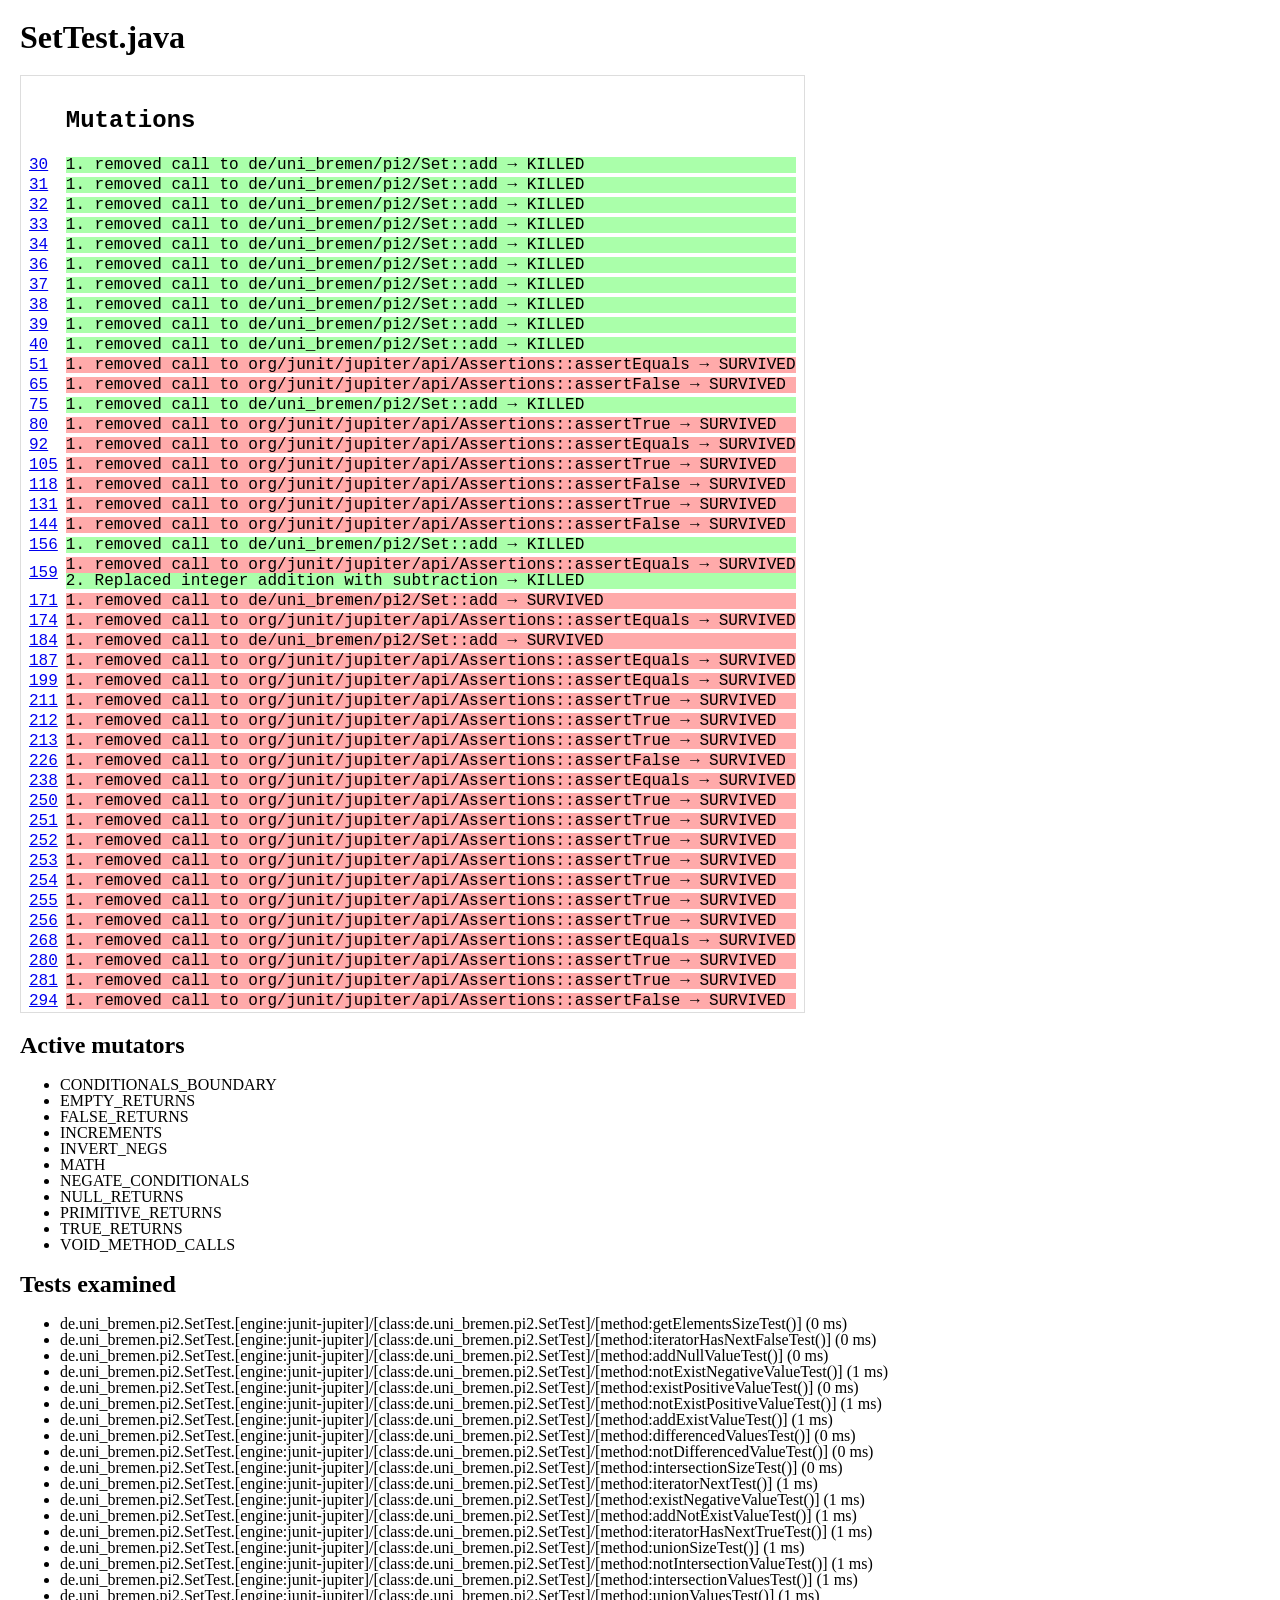
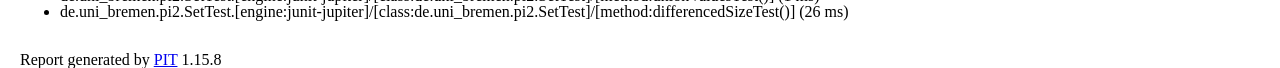
<file: Tutorial1/report/de.uni_bremen.pi2/SetTest.java.html>
<!DOCTYPE html>
<html>
<head>
    <meta http-equiv="Content-Type" content="text/html;charset=UTF-8">
    <link rel="stylesheet" type="text/css" href="../style.css">
</head>
<body>


<h1>SetTest.java</h1>

<table class="src">



<tr><td></td><td></td><td><h2>Mutations</h2></td></tr>


<tr>
<td><a href='#org.pitest.mutationtest.report.html.SourceFile@2254127a_30'>30</a></td> 
<td></td>
<td>

<a name='grouporg.pitest.mutationtest.report.html.SourceFile@2254127a_30'/> 

<p class='KILLED'><span class='pop'>1.<span><b>1</b><br/><b>Location : </b>addItems<br/><b>Killed by : </b>de.uni_bremen.pi2.SetTest.[engine:junit-jupiter]/[class:de.uni_bremen.pi2.SetTest]/[method:getElementsSizeTest()]</span></span> removed call to de/uni_bremen/pi2/Set::add &rarr; KILLED</p> 
</td>
</tr>

<tr>
<td><a href='#org.pitest.mutationtest.report.html.SourceFile@2254127a_31'>31</a></td> 
<td></td>
<td>

<a name='grouporg.pitest.mutationtest.report.html.SourceFile@2254127a_31'/> 

<p class='KILLED'><span class='pop'>1.<span><b>1</b><br/><b>Location : </b>addItems<br/><b>Killed by : </b>de.uni_bremen.pi2.SetTest.[engine:junit-jupiter]/[class:de.uni_bremen.pi2.SetTest]/[method:getElementsSizeTest()]</span></span> removed call to de/uni_bremen/pi2/Set::add &rarr; KILLED</p> 
</td>
</tr>

<tr>
<td><a href='#org.pitest.mutationtest.report.html.SourceFile@2254127a_32'>32</a></td> 
<td></td>
<td>

<a name='grouporg.pitest.mutationtest.report.html.SourceFile@2254127a_32'/> 

<p class='KILLED'><span class='pop'>1.<span><b>1</b><br/><b>Location : </b>addItems<br/><b>Killed by : </b>de.uni_bremen.pi2.SetTest.[engine:junit-jupiter]/[class:de.uni_bremen.pi2.SetTest]/[method:getElementsSizeTest()]</span></span> removed call to de/uni_bremen/pi2/Set::add &rarr; KILLED</p> 
</td>
</tr>

<tr>
<td><a href='#org.pitest.mutationtest.report.html.SourceFile@2254127a_33'>33</a></td> 
<td></td>
<td>

<a name='grouporg.pitest.mutationtest.report.html.SourceFile@2254127a_33'/> 

<p class='KILLED'><span class='pop'>1.<span><b>1</b><br/><b>Location : </b>addItems<br/><b>Killed by : </b>de.uni_bremen.pi2.SetTest.[engine:junit-jupiter]/[class:de.uni_bremen.pi2.SetTest]/[method:getElementsSizeTest()]</span></span> removed call to de/uni_bremen/pi2/Set::add &rarr; KILLED</p> 
</td>
</tr>

<tr>
<td><a href='#org.pitest.mutationtest.report.html.SourceFile@2254127a_34'>34</a></td> 
<td></td>
<td>

<a name='grouporg.pitest.mutationtest.report.html.SourceFile@2254127a_34'/> 

<p class='KILLED'><span class='pop'>1.<span><b>1</b><br/><b>Location : </b>addItems<br/><b>Killed by : </b>de.uni_bremen.pi2.SetTest.[engine:junit-jupiter]/[class:de.uni_bremen.pi2.SetTest]/[method:getElementsSizeTest()]</span></span> removed call to de/uni_bremen/pi2/Set::add &rarr; KILLED</p> 
</td>
</tr>

<tr>
<td><a href='#org.pitest.mutationtest.report.html.SourceFile@2254127a_36'>36</a></td> 
<td></td>
<td>

<a name='grouporg.pitest.mutationtest.report.html.SourceFile@2254127a_36'/> 

<p class='KILLED'><span class='pop'>1.<span><b>1</b><br/><b>Location : </b>addItems<br/><b>Killed by : </b>de.uni_bremen.pi2.SetTest.[engine:junit-jupiter]/[class:de.uni_bremen.pi2.SetTest]/[method:intersectionSizeTest()]</span></span> removed call to de/uni_bremen/pi2/Set::add &rarr; KILLED</p> 
</td>
</tr>

<tr>
<td><a href='#org.pitest.mutationtest.report.html.SourceFile@2254127a_37'>37</a></td> 
<td></td>
<td>

<a name='grouporg.pitest.mutationtest.report.html.SourceFile@2254127a_37'/> 

<p class='KILLED'><span class='pop'>1.<span><b>1</b><br/><b>Location : </b>addItems<br/><b>Killed by : </b>de.uni_bremen.pi2.SetTest.[engine:junit-jupiter]/[class:de.uni_bremen.pi2.SetTest]/[method:unionSizeTest()]</span></span> removed call to de/uni_bremen/pi2/Set::add &rarr; KILLED</p> 
</td>
</tr>

<tr>
<td><a href='#org.pitest.mutationtest.report.html.SourceFile@2254127a_38'>38</a></td> 
<td></td>
<td>

<a name='grouporg.pitest.mutationtest.report.html.SourceFile@2254127a_38'/> 

<p class='KILLED'><span class='pop'>1.<span><b>1</b><br/><b>Location : </b>addItems<br/><b>Killed by : </b>de.uni_bremen.pi2.SetTest.[engine:junit-jupiter]/[class:de.uni_bremen.pi2.SetTest]/[method:notDifferencedValueTest()]</span></span> removed call to de/uni_bremen/pi2/Set::add &rarr; KILLED</p> 
</td>
</tr>

<tr>
<td><a href='#org.pitest.mutationtest.report.html.SourceFile@2254127a_39'>39</a></td> 
<td></td>
<td>

<a name='grouporg.pitest.mutationtest.report.html.SourceFile@2254127a_39'/> 

<p class='KILLED'><span class='pop'>1.<span><b>1</b><br/><b>Location : </b>addItems<br/><b>Killed by : </b>de.uni_bremen.pi2.SetTest.[engine:junit-jupiter]/[class:de.uni_bremen.pi2.SetTest]/[method:intersectionSizeTest()]</span></span> removed call to de/uni_bremen/pi2/Set::add &rarr; KILLED</p> 
</td>
</tr>

<tr>
<td><a href='#org.pitest.mutationtest.report.html.SourceFile@2254127a_40'>40</a></td> 
<td></td>
<td>

<a name='grouporg.pitest.mutationtest.report.html.SourceFile@2254127a_40'/> 

<p class='KILLED'><span class='pop'>1.<span><b>1</b><br/><b>Location : </b>addItems<br/><b>Killed by : </b>de.uni_bremen.pi2.SetTest.[engine:junit-jupiter]/[class:de.uni_bremen.pi2.SetTest]/[method:unionSizeTest()]</span></span> removed call to de/uni_bremen/pi2/Set::add &rarr; KILLED</p> 
</td>
</tr>

<tr>
<td><a href='#org.pitest.mutationtest.report.html.SourceFile@2254127a_51'>51</a></td> 
<td></td>
<td>

<a name='grouporg.pitest.mutationtest.report.html.SourceFile@2254127a_51'/> 

<p class='SURVIVED'><span class='pop'>1.<span><b>1</b><br/><b>Location : </b>getElementsSizeTest<br/><b>Killed by : </b>none</span></span> removed call to org/junit/jupiter/api/Assertions::assertEquals &rarr; SURVIVED</p> 
</td>
</tr>

<tr>
<td><a href='#org.pitest.mutationtest.report.html.SourceFile@2254127a_65'>65</a></td> 
<td></td>
<td>

<a name='grouporg.pitest.mutationtest.report.html.SourceFile@2254127a_65'/> 

<p class='SURVIVED'><span class='pop'>1.<span><b>1</b><br/><b>Location : </b>iteratorHasNextFalseTest<br/><b>Killed by : </b>none</span></span> removed call to org/junit/jupiter/api/Assertions::assertFalse &rarr; SURVIVED</p> 
</td>
</tr>

<tr>
<td><a href='#org.pitest.mutationtest.report.html.SourceFile@2254127a_75'>75</a></td> 
<td></td>
<td>

<a name='grouporg.pitest.mutationtest.report.html.SourceFile@2254127a_75'/> 

<p class='KILLED'><span class='pop'>1.<span><b>1</b><br/><b>Location : </b>iteratorHasNextTrueTest<br/><b>Killed by : </b>de.uni_bremen.pi2.SetTest.[engine:junit-jupiter]/[class:de.uni_bremen.pi2.SetTest]/[method:iteratorHasNextTrueTest()]</span></span> removed call to de/uni_bremen/pi2/Set::add &rarr; KILLED</p> 
</td>
</tr>

<tr>
<td><a href='#org.pitest.mutationtest.report.html.SourceFile@2254127a_80'>80</a></td> 
<td></td>
<td>

<a name='grouporg.pitest.mutationtest.report.html.SourceFile@2254127a_80'/> 

<p class='SURVIVED'><span class='pop'>1.<span><b>1</b><br/><b>Location : </b>iteratorHasNextTrueTest<br/><b>Killed by : </b>none</span></span> removed call to org/junit/jupiter/api/Assertions::assertTrue &rarr; SURVIVED</p> 
</td>
</tr>

<tr>
<td><a href='#org.pitest.mutationtest.report.html.SourceFile@2254127a_92'>92</a></td> 
<td></td>
<td>

<a name='grouporg.pitest.mutationtest.report.html.SourceFile@2254127a_92'/> 

<p class='SURVIVED'><span class='pop'>1.<span><b>1</b><br/><b>Location : </b>iteratorNextTest<br/><b>Killed by : </b>none</span></span> removed call to org/junit/jupiter/api/Assertions::assertEquals &rarr; SURVIVED</p> 
</td>
</tr>

<tr>
<td><a href='#org.pitest.mutationtest.report.html.SourceFile@2254127a_105'>105</a></td> 
<td></td>
<td>

<a name='grouporg.pitest.mutationtest.report.html.SourceFile@2254127a_105'/> 

<p class='SURVIVED'><span class='pop'>1.<span><b>1</b><br/><b>Location : </b>existPositiveValueTest<br/><b>Killed by : </b>none</span></span> removed call to org/junit/jupiter/api/Assertions::assertTrue &rarr; SURVIVED</p> 
</td>
</tr>

<tr>
<td><a href='#org.pitest.mutationtest.report.html.SourceFile@2254127a_118'>118</a></td> 
<td></td>
<td>

<a name='grouporg.pitest.mutationtest.report.html.SourceFile@2254127a_118'/> 

<p class='SURVIVED'><span class='pop'>1.<span><b>1</b><br/><b>Location : </b>notExistPositiveValueTest<br/><b>Killed by : </b>none</span></span> removed call to org/junit/jupiter/api/Assertions::assertFalse &rarr; SURVIVED</p> 
</td>
</tr>

<tr>
<td><a href='#org.pitest.mutationtest.report.html.SourceFile@2254127a_131'>131</a></td> 
<td></td>
<td>

<a name='grouporg.pitest.mutationtest.report.html.SourceFile@2254127a_131'/> 

<p class='SURVIVED'><span class='pop'>1.<span><b>1</b><br/><b>Location : </b>existNegativeValueTest<br/><b>Killed by : </b>none</span></span> removed call to org/junit/jupiter/api/Assertions::assertTrue &rarr; SURVIVED</p> 
</td>
</tr>

<tr>
<td><a href='#org.pitest.mutationtest.report.html.SourceFile@2254127a_144'>144</a></td> 
<td></td>
<td>

<a name='grouporg.pitest.mutationtest.report.html.SourceFile@2254127a_144'/> 

<p class='SURVIVED'><span class='pop'>1.<span><b>1</b><br/><b>Location : </b>notExistNegativeValueTest<br/><b>Killed by : </b>none</span></span> removed call to org/junit/jupiter/api/Assertions::assertFalse &rarr; SURVIVED</p> 
</td>
</tr>

<tr>
<td><a href='#org.pitest.mutationtest.report.html.SourceFile@2254127a_156'>156</a></td> 
<td></td>
<td>

<a name='grouporg.pitest.mutationtest.report.html.SourceFile@2254127a_156'/> 

<p class='KILLED'><span class='pop'>1.<span><b>1</b><br/><b>Location : </b>addNotExistValueTest<br/><b>Killed by : </b>de.uni_bremen.pi2.SetTest.[engine:junit-jupiter]/[class:de.uni_bremen.pi2.SetTest]/[method:addNotExistValueTest()]</span></span> removed call to de/uni_bremen/pi2/Set::add &rarr; KILLED</p> 
</td>
</tr>

<tr>
<td><a href='#org.pitest.mutationtest.report.html.SourceFile@2254127a_159'>159</a></td> 
<td></td>
<td>

<a name='grouporg.pitest.mutationtest.report.html.SourceFile@2254127a_159'/> 

<p class='SURVIVED'><span class='pop'>1.<span><b>1</b><br/><b>Location : </b>addNotExistValueTest<br/><b>Killed by : </b>none</span></span> removed call to org/junit/jupiter/api/Assertions::assertEquals &rarr; SURVIVED</p> <p class='KILLED'><span class='pop'>2.<span><b>2</b><br/><b>Location : </b>addNotExistValueTest<br/><b>Killed by : </b>de.uni_bremen.pi2.SetTest.[engine:junit-jupiter]/[class:de.uni_bremen.pi2.SetTest]/[method:addNotExistValueTest()]</span></span> Replaced integer addition with subtraction &rarr; KILLED</p> 
</td>
</tr>

<tr>
<td><a href='#org.pitest.mutationtest.report.html.SourceFile@2254127a_171'>171</a></td> 
<td></td>
<td>

<a name='grouporg.pitest.mutationtest.report.html.SourceFile@2254127a_171'/> 

<p class='SURVIVED'><span class='pop'>1.<span><b>1</b><br/><b>Location : </b>addExistValueTest<br/><b>Killed by : </b>none</span></span> removed call to de/uni_bremen/pi2/Set::add &rarr; SURVIVED</p> 
</td>
</tr>

<tr>
<td><a href='#org.pitest.mutationtest.report.html.SourceFile@2254127a_174'>174</a></td> 
<td></td>
<td>

<a name='grouporg.pitest.mutationtest.report.html.SourceFile@2254127a_174'/> 

<p class='SURVIVED'><span class='pop'>1.<span><b>1</b><br/><b>Location : </b>addExistValueTest<br/><b>Killed by : </b>none</span></span> removed call to org/junit/jupiter/api/Assertions::assertEquals &rarr; SURVIVED</p> 
</td>
</tr>

<tr>
<td><a href='#org.pitest.mutationtest.report.html.SourceFile@2254127a_184'>184</a></td> 
<td></td>
<td>

<a name='grouporg.pitest.mutationtest.report.html.SourceFile@2254127a_184'/> 

<p class='SURVIVED'><span class='pop'>1.<span><b>1</b><br/><b>Location : </b>addNullValueTest<br/><b>Killed by : </b>none</span></span> removed call to de/uni_bremen/pi2/Set::add &rarr; SURVIVED</p> 
</td>
</tr>

<tr>
<td><a href='#org.pitest.mutationtest.report.html.SourceFile@2254127a_187'>187</a></td> 
<td></td>
<td>

<a name='grouporg.pitest.mutationtest.report.html.SourceFile@2254127a_187'/> 

<p class='SURVIVED'><span class='pop'>1.<span><b>1</b><br/><b>Location : </b>addNullValueTest<br/><b>Killed by : </b>none</span></span> removed call to org/junit/jupiter/api/Assertions::assertEquals &rarr; SURVIVED</p> 
</td>
</tr>

<tr>
<td><a href='#org.pitest.mutationtest.report.html.SourceFile@2254127a_199'>199</a></td> 
<td></td>
<td>

<a name='grouporg.pitest.mutationtest.report.html.SourceFile@2254127a_199'/> 

<p class='SURVIVED'><span class='pop'>1.<span><b>1</b><br/><b>Location : </b>intersectionSizeTest<br/><b>Killed by : </b>none</span></span> removed call to org/junit/jupiter/api/Assertions::assertEquals &rarr; SURVIVED</p> 
</td>
</tr>

<tr>
<td><a href='#org.pitest.mutationtest.report.html.SourceFile@2254127a_211'>211</a></td> 
<td></td>
<td>

<a name='grouporg.pitest.mutationtest.report.html.SourceFile@2254127a_211'/> 

<p class='SURVIVED'><span class='pop'>1.<span><b>1</b><br/><b>Location : </b>intersectionValuesTest<br/><b>Killed by : </b>none</span></span> removed call to org/junit/jupiter/api/Assertions::assertTrue &rarr; SURVIVED</p> 
</td>
</tr>

<tr>
<td><a href='#org.pitest.mutationtest.report.html.SourceFile@2254127a_212'>212</a></td> 
<td></td>
<td>

<a name='grouporg.pitest.mutationtest.report.html.SourceFile@2254127a_212'/> 

<p class='SURVIVED'><span class='pop'>1.<span><b>1</b><br/><b>Location : </b>intersectionValuesTest<br/><b>Killed by : </b>none</span></span> removed call to org/junit/jupiter/api/Assertions::assertTrue &rarr; SURVIVED</p> 
</td>
</tr>

<tr>
<td><a href='#org.pitest.mutationtest.report.html.SourceFile@2254127a_213'>213</a></td> 
<td></td>
<td>

<a name='grouporg.pitest.mutationtest.report.html.SourceFile@2254127a_213'/> 

<p class='SURVIVED'><span class='pop'>1.<span><b>1</b><br/><b>Location : </b>intersectionValuesTest<br/><b>Killed by : </b>none</span></span> removed call to org/junit/jupiter/api/Assertions::assertTrue &rarr; SURVIVED</p> 
</td>
</tr>

<tr>
<td><a href='#org.pitest.mutationtest.report.html.SourceFile@2254127a_226'>226</a></td> 
<td></td>
<td>

<a name='grouporg.pitest.mutationtest.report.html.SourceFile@2254127a_226'/> 

<p class='SURVIVED'><span class='pop'>1.<span><b>1</b><br/><b>Location : </b>notIntersectionValueTest<br/><b>Killed by : </b>none</span></span> removed call to org/junit/jupiter/api/Assertions::assertFalse &rarr; SURVIVED</p> 
</td>
</tr>

<tr>
<td><a href='#org.pitest.mutationtest.report.html.SourceFile@2254127a_238'>238</a></td> 
<td></td>
<td>

<a name='grouporg.pitest.mutationtest.report.html.SourceFile@2254127a_238'/> 

<p class='SURVIVED'><span class='pop'>1.<span><b>1</b><br/><b>Location : </b>unionSizeTest<br/><b>Killed by : </b>none</span></span> removed call to org/junit/jupiter/api/Assertions::assertEquals &rarr; SURVIVED</p> 
</td>
</tr>

<tr>
<td><a href='#org.pitest.mutationtest.report.html.SourceFile@2254127a_250'>250</a></td> 
<td></td>
<td>

<a name='grouporg.pitest.mutationtest.report.html.SourceFile@2254127a_250'/> 

<p class='SURVIVED'><span class='pop'>1.<span><b>1</b><br/><b>Location : </b>unionValuesTest<br/><b>Killed by : </b>none</span></span> removed call to org/junit/jupiter/api/Assertions::assertTrue &rarr; SURVIVED</p> 
</td>
</tr>

<tr>
<td><a href='#org.pitest.mutationtest.report.html.SourceFile@2254127a_251'>251</a></td> 
<td></td>
<td>

<a name='grouporg.pitest.mutationtest.report.html.SourceFile@2254127a_251'/> 

<p class='SURVIVED'><span class='pop'>1.<span><b>1</b><br/><b>Location : </b>unionValuesTest<br/><b>Killed by : </b>none</span></span> removed call to org/junit/jupiter/api/Assertions::assertTrue &rarr; SURVIVED</p> 
</td>
</tr>

<tr>
<td><a href='#org.pitest.mutationtest.report.html.SourceFile@2254127a_252'>252</a></td> 
<td></td>
<td>

<a name='grouporg.pitest.mutationtest.report.html.SourceFile@2254127a_252'/> 

<p class='SURVIVED'><span class='pop'>1.<span><b>1</b><br/><b>Location : </b>unionValuesTest<br/><b>Killed by : </b>none</span></span> removed call to org/junit/jupiter/api/Assertions::assertTrue &rarr; SURVIVED</p> 
</td>
</tr>

<tr>
<td><a href='#org.pitest.mutationtest.report.html.SourceFile@2254127a_253'>253</a></td> 
<td></td>
<td>

<a name='grouporg.pitest.mutationtest.report.html.SourceFile@2254127a_253'/> 

<p class='SURVIVED'><span class='pop'>1.<span><b>1</b><br/><b>Location : </b>unionValuesTest<br/><b>Killed by : </b>none</span></span> removed call to org/junit/jupiter/api/Assertions::assertTrue &rarr; SURVIVED</p> 
</td>
</tr>

<tr>
<td><a href='#org.pitest.mutationtest.report.html.SourceFile@2254127a_254'>254</a></td> 
<td></td>
<td>

<a name='grouporg.pitest.mutationtest.report.html.SourceFile@2254127a_254'/> 

<p class='SURVIVED'><span class='pop'>1.<span><b>1</b><br/><b>Location : </b>unionValuesTest<br/><b>Killed by : </b>none</span></span> removed call to org/junit/jupiter/api/Assertions::assertTrue &rarr; SURVIVED</p> 
</td>
</tr>

<tr>
<td><a href='#org.pitest.mutationtest.report.html.SourceFile@2254127a_255'>255</a></td> 
<td></td>
<td>

<a name='grouporg.pitest.mutationtest.report.html.SourceFile@2254127a_255'/> 

<p class='SURVIVED'><span class='pop'>1.<span><b>1</b><br/><b>Location : </b>unionValuesTest<br/><b>Killed by : </b>none</span></span> removed call to org/junit/jupiter/api/Assertions::assertTrue &rarr; SURVIVED</p> 
</td>
</tr>

<tr>
<td><a href='#org.pitest.mutationtest.report.html.SourceFile@2254127a_256'>256</a></td> 
<td></td>
<td>

<a name='grouporg.pitest.mutationtest.report.html.SourceFile@2254127a_256'/> 

<p class='SURVIVED'><span class='pop'>1.<span><b>1</b><br/><b>Location : </b>unionValuesTest<br/><b>Killed by : </b>none</span></span> removed call to org/junit/jupiter/api/Assertions::assertTrue &rarr; SURVIVED</p> 
</td>
</tr>

<tr>
<td><a href='#org.pitest.mutationtest.report.html.SourceFile@2254127a_268'>268</a></td> 
<td></td>
<td>

<a name='grouporg.pitest.mutationtest.report.html.SourceFile@2254127a_268'/> 

<p class='SURVIVED'><span class='pop'>1.<span><b>1</b><br/><b>Location : </b>differencedSizeTest<br/><b>Killed by : </b>none</span></span> removed call to org/junit/jupiter/api/Assertions::assertEquals &rarr; SURVIVED</p> 
</td>
</tr>

<tr>
<td><a href='#org.pitest.mutationtest.report.html.SourceFile@2254127a_280'>280</a></td> 
<td></td>
<td>

<a name='grouporg.pitest.mutationtest.report.html.SourceFile@2254127a_280'/> 

<p class='SURVIVED'><span class='pop'>1.<span><b>1</b><br/><b>Location : </b>differencedValuesTest<br/><b>Killed by : </b>none</span></span> removed call to org/junit/jupiter/api/Assertions::assertTrue &rarr; SURVIVED</p> 
</td>
</tr>

<tr>
<td><a href='#org.pitest.mutationtest.report.html.SourceFile@2254127a_281'>281</a></td> 
<td></td>
<td>

<a name='grouporg.pitest.mutationtest.report.html.SourceFile@2254127a_281'/> 

<p class='SURVIVED'><span class='pop'>1.<span><b>1</b><br/><b>Location : </b>differencedValuesTest<br/><b>Killed by : </b>none</span></span> removed call to org/junit/jupiter/api/Assertions::assertTrue &rarr; SURVIVED</p> 
</td>
</tr>

<tr>
<td><a href='#org.pitest.mutationtest.report.html.SourceFile@2254127a_294'>294</a></td> 
<td></td>
<td>

<a name='grouporg.pitest.mutationtest.report.html.SourceFile@2254127a_294'/> 

<p class='SURVIVED'><span class='pop'>1.<span><b>1</b><br/><b>Location : </b>notDifferencedValueTest<br/><b>Killed by : </b>none</span></span> removed call to org/junit/jupiter/api/Assertions::assertFalse &rarr; SURVIVED</p> 
</td>
</tr>

</table>


<h2>Active mutators</h2>
<ul>

<li class='mutator'>CONDITIONALS_BOUNDARY</li>

<li class='mutator'>EMPTY_RETURNS</li>

<li class='mutator'>FALSE_RETURNS</li>

<li class='mutator'>INCREMENTS</li>

<li class='mutator'>INVERT_NEGS</li>

<li class='mutator'>MATH</li>

<li class='mutator'>NEGATE_CONDITIONALS</li>

<li class='mutator'>NULL_RETURNS</li>

<li class='mutator'>PRIMITIVE_RETURNS</li>

<li class='mutator'>TRUE_RETURNS</li>

<li class='mutator'>VOID_METHOD_CALLS</li>

</ul>

<h2>Tests examined</h2>
<ul>
<li>de.uni_bremen.pi2.SetTest.[engine:junit-jupiter]/[class:de.uni_bremen.pi2.SetTest]/[method:getElementsSizeTest()] (0 ms)</li><li>de.uni_bremen.pi2.SetTest.[engine:junit-jupiter]/[class:de.uni_bremen.pi2.SetTest]/[method:iteratorHasNextFalseTest()] (0 ms)</li><li>de.uni_bremen.pi2.SetTest.[engine:junit-jupiter]/[class:de.uni_bremen.pi2.SetTest]/[method:addNullValueTest()] (0 ms)</li><li>de.uni_bremen.pi2.SetTest.[engine:junit-jupiter]/[class:de.uni_bremen.pi2.SetTest]/[method:notExistNegativeValueTest()] (1 ms)</li><li>de.uni_bremen.pi2.SetTest.[engine:junit-jupiter]/[class:de.uni_bremen.pi2.SetTest]/[method:existPositiveValueTest()] (0 ms)</li><li>de.uni_bremen.pi2.SetTest.[engine:junit-jupiter]/[class:de.uni_bremen.pi2.SetTest]/[method:notExistPositiveValueTest()] (1 ms)</li><li>de.uni_bremen.pi2.SetTest.[engine:junit-jupiter]/[class:de.uni_bremen.pi2.SetTest]/[method:addExistValueTest()] (1 ms)</li><li>de.uni_bremen.pi2.SetTest.[engine:junit-jupiter]/[class:de.uni_bremen.pi2.SetTest]/[method:differencedValuesTest()] (0 ms)</li><li>de.uni_bremen.pi2.SetTest.[engine:junit-jupiter]/[class:de.uni_bremen.pi2.SetTest]/[method:notDifferencedValueTest()] (0 ms)</li><li>de.uni_bremen.pi2.SetTest.[engine:junit-jupiter]/[class:de.uni_bremen.pi2.SetTest]/[method:intersectionSizeTest()] (0 ms)</li><li>de.uni_bremen.pi2.SetTest.[engine:junit-jupiter]/[class:de.uni_bremen.pi2.SetTest]/[method:iteratorNextTest()] (1 ms)</li><li>de.uni_bremen.pi2.SetTest.[engine:junit-jupiter]/[class:de.uni_bremen.pi2.SetTest]/[method:existNegativeValueTest()] (1 ms)</li><li>de.uni_bremen.pi2.SetTest.[engine:junit-jupiter]/[class:de.uni_bremen.pi2.SetTest]/[method:addNotExistValueTest()] (1 ms)</li><li>de.uni_bremen.pi2.SetTest.[engine:junit-jupiter]/[class:de.uni_bremen.pi2.SetTest]/[method:iteratorHasNextTrueTest()] (1 ms)</li><li>de.uni_bremen.pi2.SetTest.[engine:junit-jupiter]/[class:de.uni_bremen.pi2.SetTest]/[method:unionSizeTest()] (1 ms)</li><li>de.uni_bremen.pi2.SetTest.[engine:junit-jupiter]/[class:de.uni_bremen.pi2.SetTest]/[method:notIntersectionValueTest()] (1 ms)</li><li>de.uni_bremen.pi2.SetTest.[engine:junit-jupiter]/[class:de.uni_bremen.pi2.SetTest]/[method:intersectionValuesTest()] (1 ms)</li><li>de.uni_bremen.pi2.SetTest.[engine:junit-jupiter]/[class:de.uni_bremen.pi2.SetTest]/[method:unionValuesTest()] (1 ms)</li><li>de.uni_bremen.pi2.SetTest.[engine:junit-jupiter]/[class:de.uni_bremen.pi2.SetTest]/[method:differencedSizeTest()] (26 ms)</li>
</ul>

<br/>

Report generated by <a href='https://pitest.org'>PIT</a> 1.15.8

</body>
</html>
</file>
<file: Tutorial1/report/style.css>
html, body, div, span, p, blockquote, pre {
    margin: 0;
    padding: 0;
    border: 0;
    outline: 0;
    font-weight: inherit;
    font-style: inherit;
    font-size: 100%;
    font-family: inherit;
    vertical-align: baseline;
}

body{
    line-height: 1;
    color: black;
    background: white;
    margin-left: 20px;
}

.src { 
    border: 1px solid #dddddd;
    padding-top: 10px;
    padding-right: 5px;
    padding-left: 5px;
    font-family: Consolas, Courier, monospace;
}

.covered, .COVERED {
    background-color: #ddffdd;
}

.uncovered, .UNCOVERED {
    background-color: #ffdddd;
}

.killed, .KILLED {
    background-color: #aaffaa;
}

.survived, .SURVIVED {
    background-color: #ffaaaa;
}

.uncertain, .UNCERTAIN {
    background-color: #dde7ef;
}

.run_error, .RUN_ERROR {
    background-color: #dde7ef;
}

.na {
    background-color: #eeeeee;
}

.timed_out, .TIMED_OUT {
    background-color: #dde7ef;
}

.non_viable, .NON_VIABLE {
    background-color: #aaffaa;
}

.memory_error, .MEMORY_ERROR {
    background-color: #dde7ef;
}

.not_started, .NO_STARTED {
    background-color: #dde7ef; color : red
}

.no_coverage, .NO_COVERAGE {
    background-color: #ffaaaa;
}

.tests {
    width: 50%;
    float: left;
}

.mutees {
    float: right;
    width: 50%;
}

.unit {
    padding-top: 20px;
    clear: both;
}

.coverage_bar {
    display: inline-block;
    height: 1.1em;
    width: 130px;
    background: #FAA;
    margin: 0 5px;
    vertical-align: middle;
    border: 1px solid #AAA;
    position: relative;
}

.coverage_complete {
    display: inline-block;
    height: 100%;
    background: #DFD;
    float: left;
}

.coverage_legend {
    position: absolute;
    height: 100%;
    width: 100%;
    left: 0;
    top: 0;
    text-align: center;
}

.line, .mut {
    vertical-align: middle;
}

.coverage_percentage {
    display: inline-block;
    width: 3em;
    text-align: right;
}

.pop {
    outline:none;
}

.pop strong {
    line-height: 30px;
}

.pop {
    text-decoration: none;
}

.pop span {
    z-index: 10;
    display: none;
    padding: 14px 20px;
    margin-top: -30px;
    margin-left: 28px;
    width: 800px;
    line-height: 16px;
    word-wrap: break-word;
    border-radius: 4px;
    -moz-border-radius: 4px;
    -webkit-border-radius: 4px;
    -moz-box-shadow: 5px 5px 8px #CCC;
    -webkit-box-shadow: 5px 5px 8px #CCC;
    box-shadow: 5px 5px 8px #CCC;
}

.pop:hover span {
    display: inline;
    position: absolute;
    color: #111;
    border: 1px solid #DCA;
    background: #fffAF0;
}

.width-1 {
    width: 1%;
}

.width-2 {
    width: 2%;
}

.width-3 {
    width: 3%;
}

.width-4 {
    width: 4%;
}

.width-5 {
    width: 5%;
}

.width-6 {
    width: 6%;
}

.width-7 {
    width: 7%;
}

.width-8 {
    width: 8%;
}

.width-9 {
    width: 9%;
}

.width-10 {
    width: 10%;
}

.width-11 {
    width: 11%;
}

.width-12 {
    width: 12%;
}

.width-13 {
    width: 13%;
}

.width-14 {
    width: 14%;
}

.width-15 {
    width: 15%;
}

.width-16 {
    width: 16%;
}

.width-17 {
    width: 17%;
}

.width-18 {
    width: 18%;
}

.width-19 {
    width: 19%;
}

.width-20 {
    width: 20%;
}

.width-21 {
    width: 21%;
}

.width-22 {
    width: 22%;
}

.width-23 {
    width: 23%;
}

.width-24 {
    width: 24%;
}

.width-25 {
    width: 25%;
}

.width-26 {
    width: 26%;
}

.width-27 {
    width: 27%;
}

.width-28 {
    width: 28%;
}

.width-29 {
    width: 29%;
}

.width-30 {
    width: 30%;
}

.width-31 {
    width: 31%;
}

.width-32 {
    width: 32%;
}

.width-33 {
    width: 33%;
}

.width-34 {
    width: 34%;
}

.width-35 {
    width: 35%;
}

.width-36 {
    width: 36%;
}

.width-37 {
    width: 37%;
}

.width-38 {
    width: 38%;
}

.width-39 {
    width: 39%;
}

.width-40 {
    width: 40%;
}

.width-41 {
    width: 41%;
}

.width-42 {
    width: 42%;
}

.width-43 {
    width: 43%;
}

.width-44 {
    width: 44%;
}

.width-45 {
    width: 45%;
}

.width-46 {
    width: 46%;
}

.width-47 {
    width: 47%;
}

.width-48 {
    width: 48%;
}

.width-49 {
    width: 49%;
}

.width-50 {
    width: 50%;
}

.width-51 {
    width: 51%;
}

.width-52 {
    width: 52%;
}

.width-53 {
    width: 53%;
}

.width-54 {
    width: 54%;
}

.width-55 {
    width: 55%;
}

.width-56 {
    width: 56%;
}

.width-57 {
    width: 57%;
}

.width-58 {
    width: 58%;
}

.width-59 {
    width: 59%;
}

.width-60 {
    width: 60%;
}

.width-61 {
    width: 61%;
}

.width-62 {
    width: 62%;
}

.width-63 {
    width: 63%;
}

.width-64 {
    width: 64%;
}

.width-65 {
    width: 65%;
}

.width-66 {
    width: 66%;
}

.width-67 {
    width: 67%;
}

.width-68 {
    width: 68%;
}

.width-69 {
    width: 69%;
}

.width-70 {
    width: 70%;
}

.width-71 {
    width: 71%;
}

.width-72 {
    width: 72%;
}

.width-73 {
    width: 73%;
}

.width-74 {
    width: 74%;
}

.width-75 {
    width: 75%;
}

.width-76 {
    width: 76%;
}

.width-77 {
    width: 77%;
}

.width-78 {
    width: 78%;
}

.width-79 {
    width: 79%;
}

.width-80 {
    width: 80%;
}

.width-81 {
    width: 81%;
}

.width-82 {
    width: 82%;
}

.width-83 {
    width: 83%;
}

.width-84 {
    width: 84%;
}

.width-85 {
    width: 85%;
}

.width-86 {
    width: 86%;
}

.width-87 {
    width: 87%;
}

.width-88 {
    width: 88%;
}

.width-89 {
    width: 89%;
}

.width-90 {
    width: 90%;
}

.width-91 {
    width: 91%;
}

.width-92 {
    width: 92%;
}

.width-93 {
    width: 93%;
}

.width-94 {
    width: 94%;
}

.width-95 {
    width: 95%;
}

.width-96 {
    width: 96%;
}

.width-97 {
    width: 97%;
}

.width-98 {
    width: 98%;
}

.width-99 {
    width: 99%;
}

.width-100 {
    width: 100%;
}
</file>
